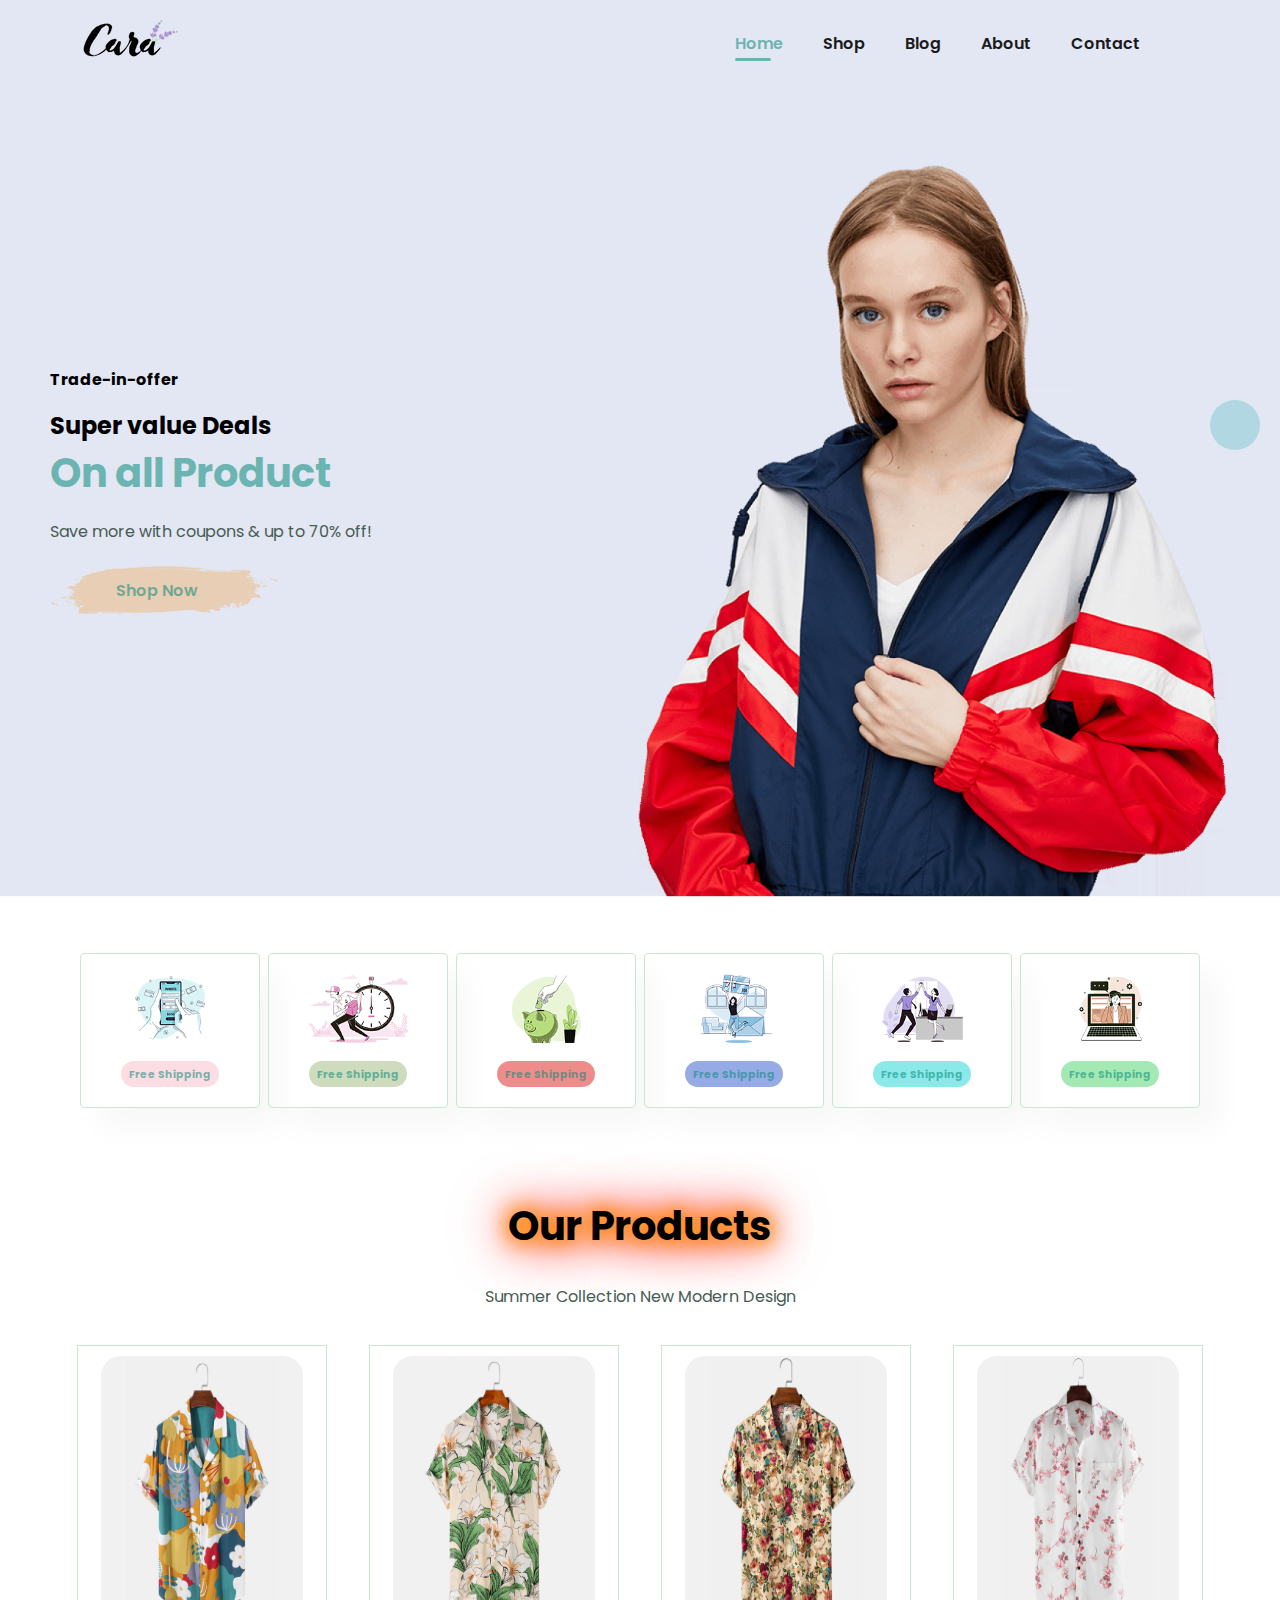
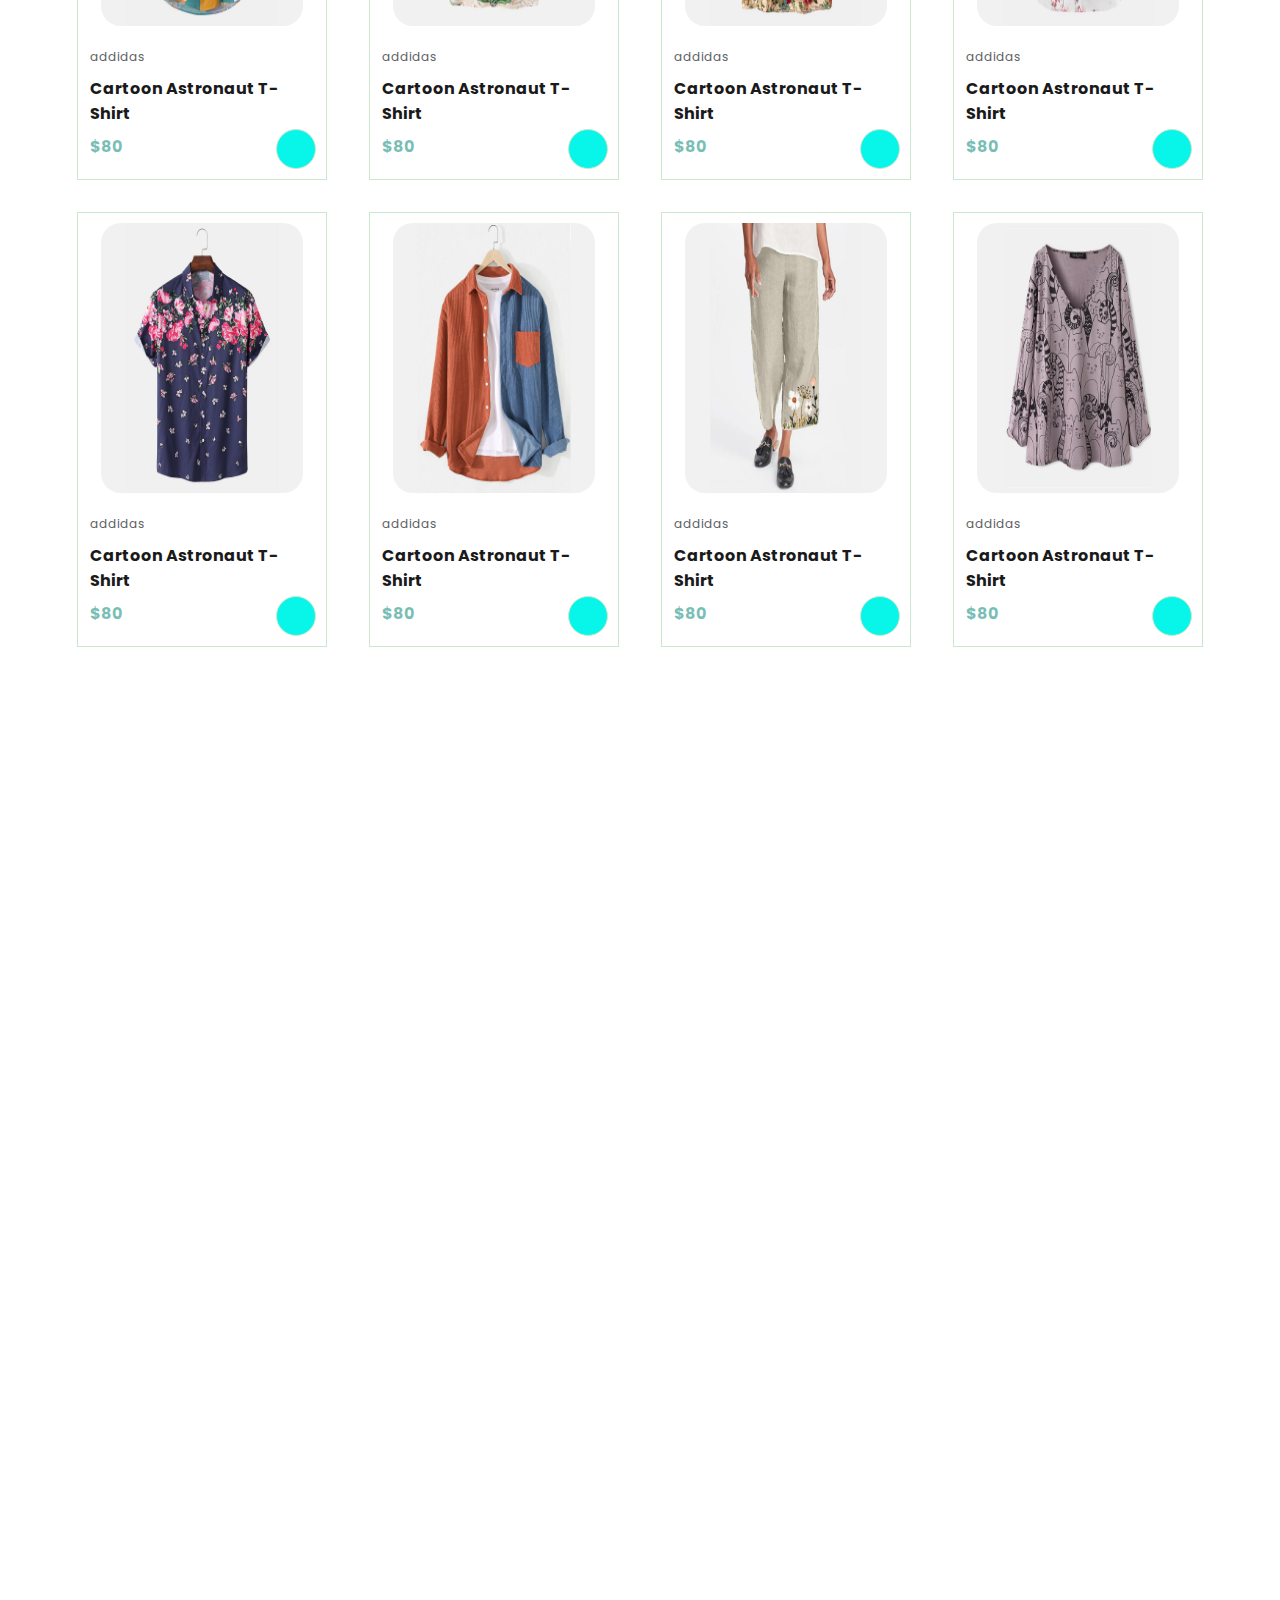
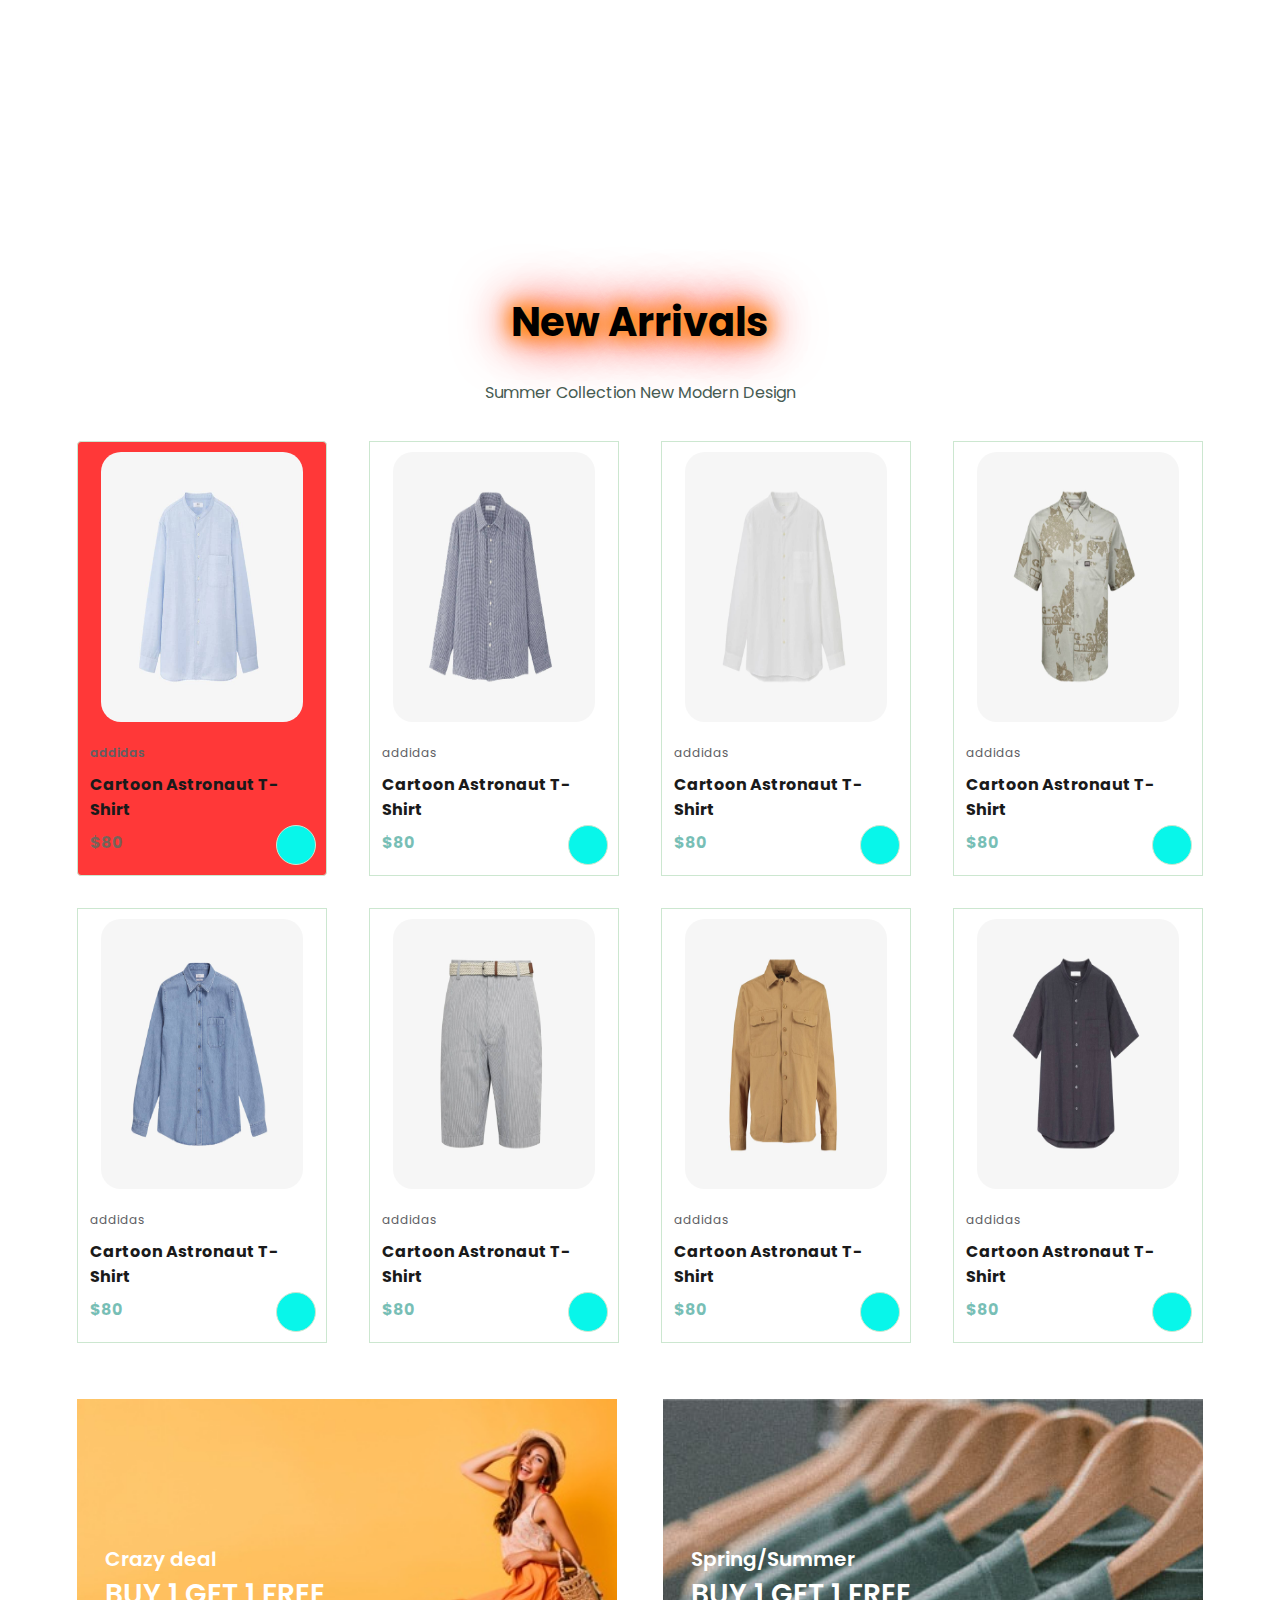
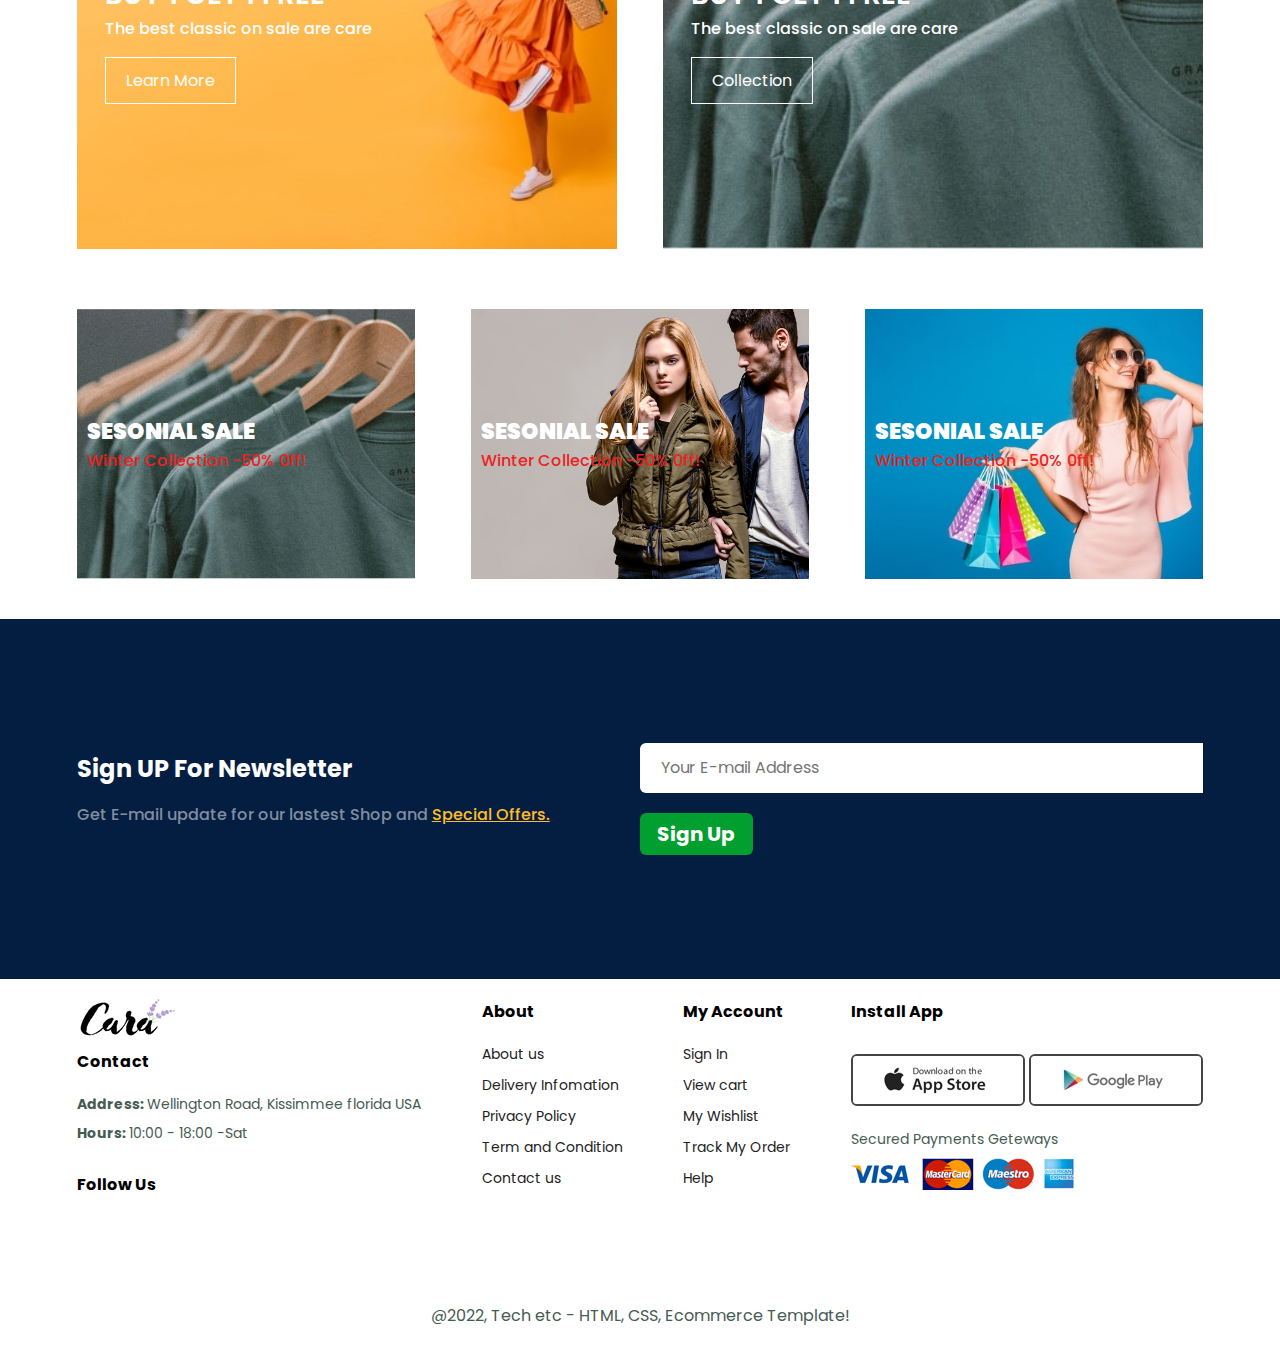
<file: index.html>
<!DOCTYPE html>
<html lang="en">

<head>
    <meta charset="UTF-8">
    <meta name="viewport" content="width=device-width, initial-scale=1.0">
    <title>Ecomerce Portfolio website</title>
    <link rel="stylesheet" href="./css/style.css">
    <!-- google fonts -->
    <link
        href="https://fonts.googleapis.com/css2?family=Poppins:ital,wght@0,100;0,200;0,300;0,400;0,500;0,600;0,700;0,800;0,900;1,100;1,200;1,300;1,400;1,500;1,600;1,700;1,800;1,900&family=Qwitcher+Grypen:wght@400;700&family=Roboto+Condensed:ital,wght@0,100..900;1,100..900&family=Sixtyfour+Convergence&display=swap"
        rel="stylesheet">
    <!-- fonts awesome -->
    <link rel="stylesheet" href="https://cdnjs.cloudflare.com/ajax/libs/font-awesome/6.6.0/css/all.min.css"
        integrity="sha512-Kc323vGBEqzTmouAECnVceyQqyqdsSiqLQISBL29aUW4U/M7pSPA/gEUZQqv1cwx4OnYxTxve5UMg5GT6L4JJg=="
        crossorigin="anonymous" referrerpolicy="no-referrer" />

</head>

<body>

</div>
    <!-- header -->
    <section class="header" id="header">

        <a href="index.html"><img src="./img/logo.png" class="logo" alt=""></a>


        <ul class="navbar">
            <li><a class="active" href="index.html">Home</a></li>
            <li><a href="shop.html">Shop</a></li>
            <li><a href="blog.html">Blog</a></li>
            <li><a href="about.html">About</a></li>
            <li><a href="contact.html">Contact</a></li>
            <li><a href="cart.html" class="lg_bag"><i class="fa-solid fa-bag-shopping"></i></a></li>
            <a href="cart.html" class="close" onclick="clapp()"><i class="fa-solid fa-xmark"></i></a>
            <div class="search_bar">
                <form action="">
                    <input type="search" placeholder="search" required>
                    <button type="submit" class="search_btn" onclick="searchs()">Search</button>
                </form>
            </div>
        </ul>
        <div class="menu" onclick="myMenu()">
            <a href="cart.html"><i class="fa-solid fa-bag-shopping"></i></a>
            <i class="fa-solid fa-bars"></i>
        </div>
    </section>

    <!-- hero section -->
    <section class="hero" id="hero">
        <h4>Trade-in-offer</h4>
        <h2>Super value Deals</h2>
        <h1>On all Product</h1>
        <p>Save more with coupons & up to 70% off!</p>
        <button class="btn">Shop Now</button>
    </section>

    <!-- features -->
    <section class="features" id="features">
        <!-- box 1 -->
        <div class="fe_box">
            <img src="./img/f1.png" alt="">
            <h6>Free Shipping</h6>
        </div>
        <!-- box 2 -->
        <div class="fe_box">
            <img src="./img/f2.png" alt="">
            <h6>Free Shipping</h6>
        </div> <!-- box 3 -->
        <div class="fe_box">
            <img src="./img/f3.png" alt="">
            <h6>Free Shipping</h6>
        </div> <!-- box 4 -->
        <div class="fe_box">
            <img src="./img/f4.png" alt="">
            <h6>Free Shipping</h6>
        </div> <!-- box 5 -->
        <div class="fe_box">
            <img src="./img/f5.png" alt="">
            <h6>Free Shipping</h6>
        </div> <!-- box 6 -->
        <div class="fe_box">
            <img src="./img/f6.png" alt="">
            <h6>Free Shipping</h6>
        </div>
    </section>

    <!-- Products -->
    <section id="product" class="product">
        <h2>Our Products</h2>
        <p>Summer Collection New Modern Design</p>
        <div class="pro_container">
            <!-- box 1 -->
            <div class="pro" onclick="myfun()">
                <img src="./img/f1.jpg" alt="Product image">
                <div class="desc">
                    <span>addidas</span>
                    <h5>Cartoon Astronaut T-Shirt</h5>
                    <div class="star">
                        <i class="fa-regular fa-star"></i>
                        <i class="fa-regular fa-star"></i>
                        <i class="fa-regular fa-star"></i>
                        <i class="fa-regular fa-star"></i>
                        <i class="fa-regular fa-star"></i>
                    </div>
                    <h4>$80</h4>
                </div>
                <a href="#" class="cart"><i class="fa-solid fa-cart-shopping"></i></a>
            </div> <!-- box 2 -->
            <div class="pro" onclick="myfun()">
                <img src="./img/f2.jpg" alt="Product image">
                <div class="desc">
                    <span>addidas</span>
                    <h5>Cartoon Astronaut T-Shirt</h5>
                    <div class="star">
                        <i class="fa-regular fa-star"></i>
                        <i class="fa-regular fa-star"></i>
                        <i class="fa-regular fa-star"></i>
                        <i class="fa-regular fa-star"></i>
                        <i class="fa-regular fa-star"></i>
                    </div>
                    <h4>$80</h4>
                </div>
                <a href="#" class="cart"><i class="fa-solid fa-cart-shopping"></i></a>
            </div> <!-- box 3 -->
            <div class="pro">
                <img src="./img/f3.jpg" alt="Product image">
                <div class="desc">
                    <span>addidas</span>
                    <h5>Cartoon Astronaut T-Shirt</h5>
                    <div class="star">
                        <i class="fa-regular fa-star"></i>
                        <i class="fa-regular fa-star"></i>
                        <i class="fa-regular fa-star"></i>
                        <i class="fa-regular fa-star"></i>
                        <i class="fa-regular fa-star"></i>
                    </div>
                    <h4>$80</h4>
                </div>
                <a href="#" class="cart"><i class="fa-solid fa-cart-shopping"></i></a>
            </div> <!-- box 4 -->
            <div class="pro">
                <img src="./img/f4.jpg" alt="Product image">
                <div class="desc">
                    <span>addidas</span>
                    <h5>Cartoon Astronaut T-Shirt</h5>
                    <div class="star">
                        <i class="fa-regular fa-star"></i>
                        <i class="fa-regular fa-star"></i>
                        <i class="fa-regular fa-star"></i>
                        <i class="fa-regular fa-star"></i>
                        <i class="fa-regular fa-star"></i>
                    </div>
                    <h4>$80</h4>
                </div>
                <a href="#" class="cart"><i class="fa-solid fa-cart-shopping"></i></a>
            </div> <!-- box 5 -->
            <div class="pro">
                <img src="./img/f5.jpg" alt="Product image">
                <div class="desc">
                    <span>addidas</span>
                    <h5>Cartoon Astronaut T-Shirt</h5>
                    <div class="star">
                        <i class="fa-regular fa-star"></i>
                        <i class="fa-regular fa-star"></i>
                        <i class="fa-regular fa-star"></i>
                        <i class="fa-regular fa-star"></i>
                        <i class="fa-regular fa-star"></i>
                    </div>
                    <h4>$80</h4>
                </div>
                <a href="#" class="cart"><i class="fa-solid fa-cart-shopping"></i></a>
            </div> <!-- box 6 -->
            <div class="pro">
                <img src="./img/f6.jpg" alt="Product image">
                <div class="desc">
                    <span>addidas</span>
                    <h5>Cartoon Astronaut T-Shirt</h5>
                    <div class="star">
                        <i class="fa-regular fa-star"></i>
                        <i class="fa-regular fa-star"></i>
                        <i class="fa-regular fa-star"></i>
                        <i class="fa-regular fa-star"></i>
                        <i class="fa-regular fa-star"></i>
                    </div>
                    <h4>$80</h4>
                </div>
                <a href="#" class="cart"><i class="fa-solid fa-cart-shopping"></i></a>
            </div> <!-- box 7 -->
            <div class="pro">
                <img src="./img/f7.jpg" alt="Product image">
                <div class="desc">
                    <span>addidas</span>
                    <h5>Cartoon Astronaut T-Shirt</h5>
                    <div class="star">
                        <i class="fa-regular fa-star"></i>
                        <i class="fa-regular fa-star"></i>
                        <i class="fa-regular fa-star"></i>
                        <i class="fa-regular fa-star"></i>
                        <i class="fa-regular fa-star"></i>
                    </div>
                    <h4>$80</h4>
                </div>
                <a href="#" class="cart"><i class="fa-solid fa-cart-shopping"></i></a>
            </div> <!-- box 8 -->
            <div class="pro">
                <img src="./img/f8.jpg" alt="Product image">
                <div class="desc">
                    <span>addidas</span>
                    <h5>Cartoon Astronaut T-Shirt</h5>
                    <div class="star">
                        <i class="fa-regular fa-star"></i>
                        <i class="fa-regular fa-star"></i>
                        <i class="fa-regular fa-star"></i>
                        <i class="fa-regular fa-star"></i>
                        <i class="fa-regular fa-star"></i>
                    </div>
                    <h4>$80</h4>
                </div>
                <a href="#" class="cart"><i class="fa-solid fa-cart-shopping"></i></a>
            </div>
        </div>
    </section>


    <!-- banner -->
    <section class="banner">
        <h4>Reapair Service</h4>
        <h2>Up to <span>70% off </span>All T-Shirt Accesories</h2>
        <button type="button" class="normal">Explore More</button>
    </section>


    <iframe
        src="https://www.google.com/maps/embed?pb=!1m18!1m12!1m3!1d233667.49930141334!2d90.25487247764768!3d23.781067239454273!2m3!1f0!2f0!3f0!3m2!1i1024!2i768!4f13.1!3m3!1m2!1s0x3755b8b087026b81%3A0x8fa563bbdd5904c2!2z4Kai4Ka-4KaV4Ka-!5e0!3m2!1sbn!2sbd!4v1729222036596!5m2!1sbn!2sbd"
        width="600" height="450" style="border:0;" allowfullscreen="" loading="lazy"
        referrerpolicy="no-referrer-when-downgrade"></iframe>


    <!-- New Arrivals -->
    <section id="product" class="product">
        <h2 contenteditable="true" title="Click to Edit">New Arrivals</h2>
        <p>Summer Collection New Modern Design</p>
        <div class="pro_container">
            <!-- box 1 -->
            <div class="pro normal">
                <img src="/img/n1.jpg" alt="Product image">
                <div class="desc">
                    <span>addidas</span>
                    <h5>Cartoon Astronaut T-Shirt</h5>
                    <div class="star">
                        <i class="fa-regular fa-star"></i>
                        <i class="fa-regular fa-star"></i>
                        <i class="fa-regular fa-star"></i>
                        <i class="fa-regular fa-star"></i>
                        <i class="fa-regular fa-star"></i>
                    </div>
                    <h4>$80</h4>
                </div>
                <a href="" class="cart"><i class="fa-solid fa-cart-shopping"></i></a>
            </div> <!-- box 2 -->
            <div class="pro">
                <img src="./img/n2.jpg" alt="Product image">
                <div class="desc">
                    <span>addidas</span>
                    <h5>Cartoon Astronaut T-Shirt</h5>
                    <div class="star">
                        <i class="fa-regular fa-star"></i>
                        <i class="fa-regular fa-star"></i>
                        <i class="fa-regular fa-star"></i>
                        <i class="fa-regular fa-star"></i>
                        <i class="fa-regular fa-star"></i>
                    </div>
                    <h4>$80</h4>
                </div>
                <a href="#" class="cart"><i class="fa-solid fa-cart-shopping"></i></a>
            </div> <!-- box 3 -->
            <div class="pro">
                <img src="./img/n3.jpg" alt="Product image">
                <div class="desc">
                    <span>addidas</span>
                    <h5>Cartoon Astronaut T-Shirt</h5>
                    <div class="star">
                        <i class="fa-regular fa-star"></i>
                        <i class="fa-regular fa-star"></i>
                        <i class="fa-regular fa-star"></i>
                        <i class="fa-regular fa-star"></i>
                        <i class="fa-regular fa-star"></i>
                    </div>
                    <h4>$80</h4>
                </div>
                <a href="#" class="cart"><i class="fa-solid fa-cart-shopping"></i></a>
            </div> <!-- box 4 -->
            <div class="pro">
                <img src="./img/n4.jpg" alt="Product image">
                <div class="desc">
                    <span>addidas</span>
                    <h5>Cartoon Astronaut T-Shirt</h5>
                    <div class="star">
                        <i class="fa-regular fa-star"></i>
                        <i class="fa-regular fa-star"></i>
                        <i class="fa-regular fa-star"></i>
                        <i class="fa-regular fa-star"></i>
                        <i class="fa-regular fa-star"></i>
                    </div>
                    <h4>$80</h4>
                </div>
                <a href="#" class="cart"><i class="fa-solid fa-cart-shopping"></i></a>
            </div> <!-- box 5 -->
            <div class="pro">
                <img src="./img/n5.jpg" alt="Product image">
                <div class="desc">
                    <span>addidas</span>
                    <h5>Cartoon Astronaut T-Shirt</h5>
                    <div class="star">
                        <i class="fa-regular fa-star"></i>
                        <i class="fa-regular fa-star"></i>
                        <i class="fa-regular fa-star"></i>
                        <i class="fa-regular fa-star"></i>
                        <i class="fa-regular fa-star"></i>
                    </div>
                    <h4>$80</h4>
                </div>
                <a href="#" class="cart"><i class="fa-solid fa-cart-shopping"></i></a>
            </div> <!-- box 6 -->
            <div class="pro">
                <img src="./img/n6.jpg" alt="Product image">
                <div class="desc">
                    <span>addidas</span>
                    <h5>Cartoon Astronaut T-Shirt</h5>
                    <div class="star">
                        <i class="fa-regular fa-star"></i>
                        <i class="fa-regular fa-star"></i>
                        <i class="fa-regular fa-star"></i>
                        <i class="fa-regular fa-star"></i>
                        <i class="fa-regular fa-star"></i>
                    </div>
                    <h4>$80</h4>
                </div>
                <a href="#" class="cart"><i class="fa-solid fa-cart-shopping"></i></a>
            </div> <!-- box 7 -->
            <div class="pro">
                <img src="./img/n7.jpg" alt="Product image">
                <div class="desc">
                    <span>addidas</span>
                    <h5>Cartoon Astronaut T-Shirt</h5>
                    <div class="star">
                        <i class="fa-regular fa-star"></i>
                        <i class="fa-regular fa-star"></i>
                        <i class="fa-regular fa-star"></i>
                        <i class="fa-regular fa-star"></i>
                        <i class="fa-regular fa-star"></i>
                    </div>
                    <h4>$80</h4>
                </div>
                <a href="#" class="cart"><i class="fa-solid fa-cart-shopping"></i></a>
            </div> <!-- box 8 -->
            <div class="pro">
                <img src="./img/n8.jpg" alt="Product image">
                <div class="desc">
                    <span>addidas</span>
                    <h5>Cartoon Astronaut T-Shirt</h5>
                    <div class="star">
                        <i class="fa-regular fa-star"></i>
                        <i class="fa-regular fa-star"></i>
                        <i class="fa-regular fa-star"></i>
                        <i class="fa-regular fa-star"></i>
                        <i class="fa-regular fa-star"></i>
                    </div>
                    <h4>$80</h4>
                </div>
                <a href="#" class="cart"><i class="fa-solid fa-cart-shopping"></i></a>
            </div>
        </div>
    </section>

    <!-- sm banner -->
    <section class="sm_banner" id="sm_banner">
        <div class="banner_box">
            <h4>Crazy deal</h4>
            <h2>Buy 1 get 1 free</h2>
            <span>The best classic on sale are care</span>
            <button class="white">Learn More</button>
        </div>
        <div class="banner_box banner_box2">
            <h4>Spring/Summer</h4>
            <h2>Buy 1 get 1 free</h2>
            <span>The best classic on sale are care</span>
            <button class="white">Collection</button>
        </div>
    </section>

    <!-- banner3 -->
    <section class="banner3">
        <div class="banner_box">
            <h2>Sesonial sale</h2>
            <h3>winter Collection -50% 0ff!</h3>
        </div>
        <div class="banner_box banner_box2">
            <h2>Sesonial sale</h2>
            <h3>winter Collection -50% 0ff!</h3>
        </div>
        <div class="banner_box banner_box3">
            <h2>Sesonial sale</h2>
            <h3>winter Collection -50% 0ff!</h3>
        </div>
    </section>


    <!-- section newsletter -->
    <section class="newsletter">
        <div class="newstext">
            <h2>Sign UP For Newsletter</h2>
            <p>Get E-mail update for our lastest Shop and <span>Special Offers.</span></p>
        </div>
        <form action="">
            <input type="email" placeholder="Your E-mail Address" required>
            <button class="email_btn" type="submit">Sign Up</button>
        </form>
    </section>

    <footer>
        <div class="col">
            <img src="./img/logo.png" alt="" class="logo">
            <h2>Contact</h2>
            <p><Strong>Address: </Strong>Wellington Road, Kissimmee florida USA</p>
            <p><Strong>Hours: </Strong>10:00 - 18:00 -Sat</p>
            <div class="follow">

                <h2>Follow Us</h2>
                <div class="icon">
                    <i class="fa-brands fa-facebook"></i>
                    <i class="fa-brands fa-twitter"></i>
                    <i class="fa-brands fa-square-instagram"></i>
                    <i class="fa-brands fa-pinterest"></i>
                </div>
                <i class="fa-brands fa-youtube"></i>
            </div>
        </div>
        <div class="col">
            <h2>About</h2>
            <a href="#">About us</a>
            <a href="#">Delivery Infomation</a>
            <a href="#">Privacy Policy</a>
            <a href="#">Term and Condition</a>
            <a href="#">Contact us</a>
        </div>
        <div class="col">
            <h2>My Account</h2>
            <a href="#">Sign In</a>
            <a href="#">View cart</a>
            <a href="#">My Wishlist</a>
            <a href="#">Track My Order</a>
            <a href="#">Help</a>
        </div>
        <div class="col">
            <h2>Install App</h2>
            <div class="row">
                <img src="./img/app.jpg" alt="">
                <img src="./img/play.jpg" alt="">
            </div>
            <p>Secured Payments Geteways</p>
            <img src="./img/pay.png" alt="">
        </div>
        <div class="copyright">
            <p>@2022, Tech etc - HTML, CSS, Ecommerce Template!</p>
        </div>
    </footer>

    <div class="popUp_btn" onclick="popUps()">
        <button class="btn"><i class="fa-solid fa-plus"></i></button>
    </div>
    <div class="popUp">
        <ul>
            <li><a href="index.html">Home</a></li>
            <li><a href="contact.html">contact</a></li>
            <li><a href="about.html">About us</a></li>
            <li><a href="">Help</a></li>
        </ul>
    </div>


    <script src="script.js"></script>
</body>

</html>
</file>
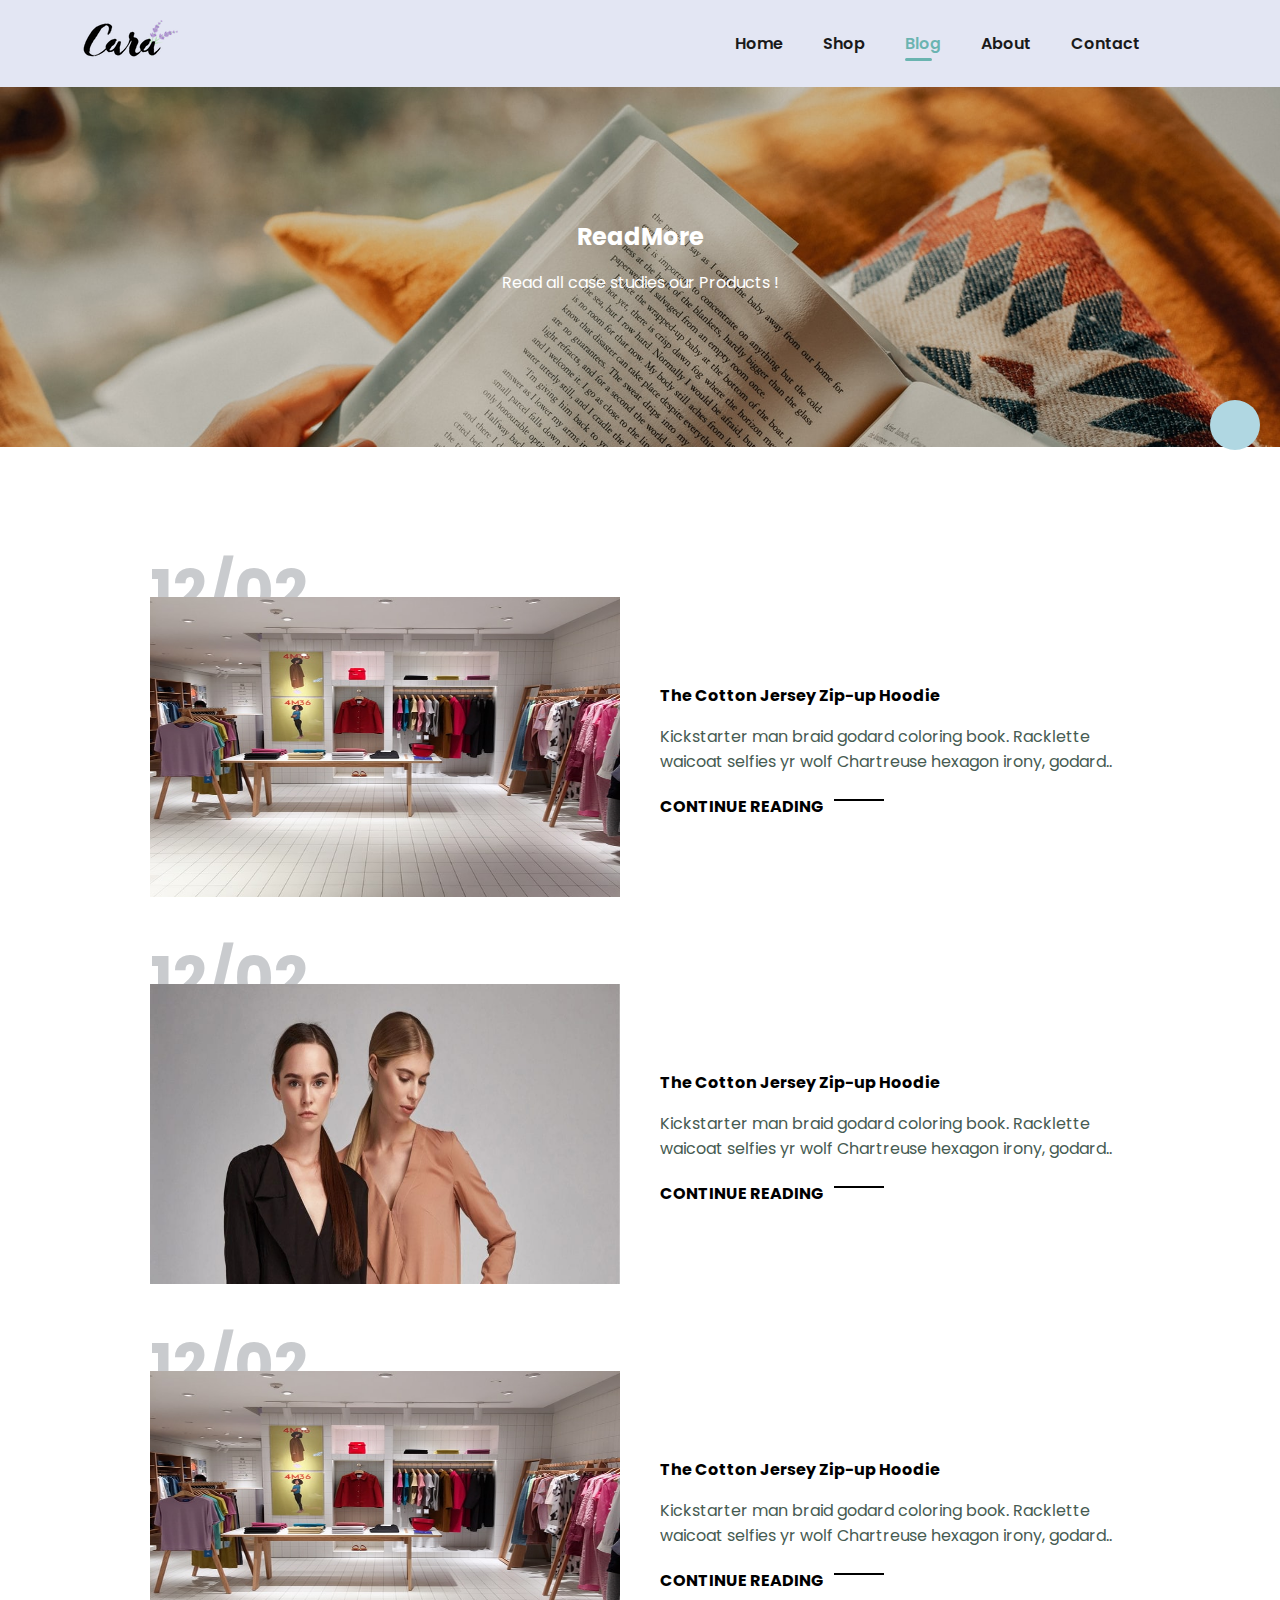
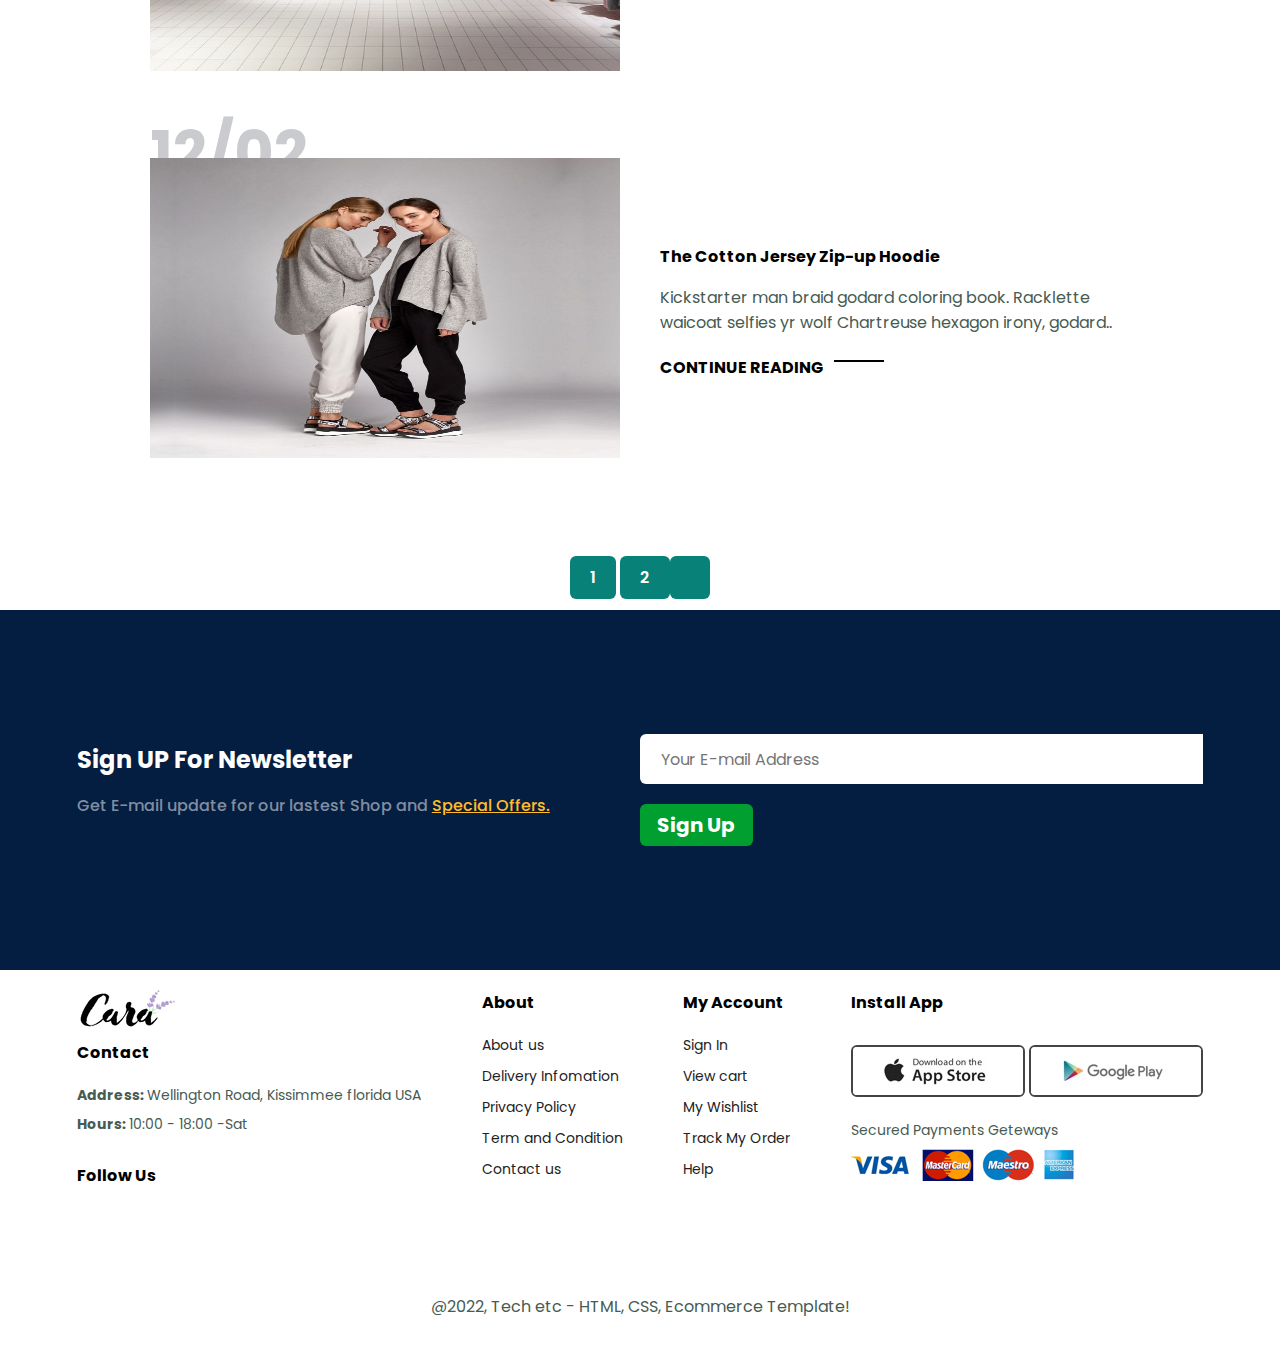
<file: blog.html>
<!DOCTYPE html>
<html lang="en">

<head>
    <meta charset="UTF-8">
    <meta name="viewport" content="width=device-width, initial-scale=1.0">
    <title>Ecomerce Portfolio website</title>
    <link rel="stylesheet" href="./css/style.css">
    <!-- google fonts -->
    <link
        href="https://fonts.googleapis.com/css2?family=Poppins:ital,wght@0,100;0,200;0,300;0,400;0,500;0,600;0,700;0,800;0,900;1,100;1,200;1,300;1,400;1,500;1,600;1,700;1,800;1,900&family=Qwitcher+Grypen:wght@400;700&family=Roboto+Condensed:ital,wght@0,100..900;1,100..900&family=Sixtyfour+Convergence&display=swap"
        rel="stylesheet">
    <!-- fonts awesome -->
    <link rel="stylesheet" href="https://cdnjs.cloudflare.com/ajax/libs/font-awesome/6.6.0/css/all.min.css"
        integrity="sha512-Kc323vGBEqzTmouAECnVceyQqyqdsSiqLQISBL29aUW4U/M7pSPA/gEUZQqv1cwx4OnYxTxve5UMg5GT6L4JJg=="
        crossorigin="anonymous" referrerpolicy="no-referrer" />

</head>

<body>

    <!-- header -->
    <section class="header" id="header">
        <a href="index.html"><img src="./img/logo.png" class="logo" alt=""></a>


        <ul class="navbar">
            <li><a href="index.html">Home</a></li>
            <li><a href="shop.html">Shop</a></li>
            <li><a class="active" href="blog.html">Blog</a></li>
            <li><a href="about.html">About</a></li>
            <li><a href="contact.html">Contact</a></li>
            <li><a href="cart.html0" class="lg_bag"><i class="fa-solid fa-bag-shopping"></i></a></li>
            <a href="#" class="close" onclick="clapp()"><i class="fa-solid fa-xmark"></i></a>
            <div class="search_bar">
                <form action="">
                    <input type="search" placeholder="search">
                    <button type="submit" class="search_btn" onclick="searchs()">Search</button>
                </form>
            </div>
        </ul>
        <div class="menu" onclick="myMenu()">
            <a href="cart.html"><i class="fa-solid fa-bag-shopping"></i></a>
            <i class="fa-solid fa-bars"></i>
        </div>
    </section>

    <!-- hero section -->
    <section class="blog_header page_header id=" page_header">
        <h2>ReadMore</h2>
        <p>Read all case studies our Products !</p>
    </section>

    <section class="blog">
        <div class="blog_box">
            <div class="blog_img">
                <img src="./img/blog/b3.jpg" alt="">
            </div>
            <div class="blog_text">
                <h4>The Cotton Jersey Zip-up Hoodie</h4>
                <p>Kickstarter man braid godard coloring book. Racklette waicoat selfies yr wolf Chartreuse hexagon
                    irony, godard.. </p>
                <a href="#">CONTINUE READING</a>
            </div>
            <h1>12/02</h1>
        </div>
        <div class="blog_box">
            <div class="blog_img">
                <img src="./img/blog/b2.jpg" alt="">
            </div>
            <div class="blog_text">
                <h4>The Cotton Jersey Zip-up Hoodie</h4>
                <p>Kickstarter man braid godard coloring book. Racklette waicoat selfies yr wolf Chartreuse hexagon
                    irony, godard.. </p>
                <a href="#">CONTINUE READING</a>
            </div>
            <h1>12/02</h1>
        </div>
        <div class="blog_box">
            <div class="blog_img">
                <img src="./img/blog/b3.jpg" alt="">
            </div>
            <div class="blog_text">
                <h4>The Cotton Jersey Zip-up Hoodie</h4>
                <p>Kickstarter man braid godard coloring book. Racklette waicoat selfies yr wolf Chartreuse hexagon
                    irony, godard.. </p>
                <a href="#">CONTINUE READING</a>
            </div>
            <h1>12/02</h1>
        </div>
        <div class="blog_box">
            <div class="blog_img">
                <img src="./img/blog/b4.jpg" alt="">
            </div>
            <div class="blog_text">
                <h4>The Cotton Jersey Zip-up Hoodie</h4>
                <p>Kickstarter man braid godard coloring book. Racklette waicoat selfies yr wolf Chartreuse hexagon
                    irony, godard.. </p>
                <a href="#">CONTINUE READING</a>
            </div>
            <h1>12/02</h1>
        </div>
    </section>


    <section class="pagination" id="pagination">
        <a href="#">1</a>
        <a href="#">2</a>
        <a href="#"><i class="fa-solid fa-arrow-right"></i></a>
    </section>


    <!-- section newsletter -->
    <section class="newsletter">
        <div class="newstext">
            <h2>Sign UP For Newsletter</h2>
            <p>Get E-mail update for our lastest Shop and <span>Special Offers.</span></p>
        </div>
        <form action="">
            <input type="email" placeholder="Your E-mail Address" required>
            <button class="email_btn" type="submit">Sign Up</button>
        </form>
    </section>

    <footer>
        <div class="col">
            <img src="./img/logo.png" alt="" class="logo">
            <h2>Contact</h2>
            <p><Strong>Address: </Strong>Wellington Road, Kissimmee florida USA</p>
            <p><Strong>Hours: </Strong>10:00 - 18:00 -Sat</p>
            <div class="follow">

                <h2>Follow Us</h2>
                <div class="icon">
                    <i class="fa-brands fa-facebook"></i>
                    <i class="fa-brands fa-twitter"></i>
                    <i class="fa-brands fa-square-instagram"></i>
                    <i class="fa-brands fa-pinterest"></i>
                </div>
                <i class="fa-brands fa-youtube"></i>
            </div>
        </div>
        <div class="col">
            <h2>About</h2>
            <a href="#">About us</a>
            <a href="#">Delivery Infomation</a>
            <a href="#">Privacy Policy</a>
            <a href="#">Term and Condition</a>
            <a href="#">Contact us</a>
        </div>
        <div class="col">
            <h2>My Account</h2>
            <a href="#">Sign In</a>
            <a href="#">View cart</a>
            <a href="#">My Wishlist</a>
            <a href="#">Track My Order</a>
            <a href="#">Help</a>
        </div>
        <div class="col">
            <h2>Install App</h2>
            <div class="row">
                <img src="./img/app.jpg" alt="">
                <img src="./img/play.jpg" alt="">
            </div>
            <p>Secured Payments Geteways</p>
            <img src="./img/pay.png" alt="">
        </div>
        <div class="copyright">
            <p>@2022, Tech etc - HTML, CSS, Ecommerce Template!</p>
        </div>
    </footer>

    <div class="popUp_btn" onclick="popUps()">
        <button class="btn"><i class="fa-solid fa-plus"></i></button>
    </div>
    <div class="popUp">
        <ul>
            <li><a href="index.html">Home</a></li>
            <li><a href="#">contact</a></li>
            <li><a href="#">About us</a></li>
            <li><a href="">Help</a></li>
        </ul>
    </div>




    <script src="script.js"></script>
</body>

</html>
</file>
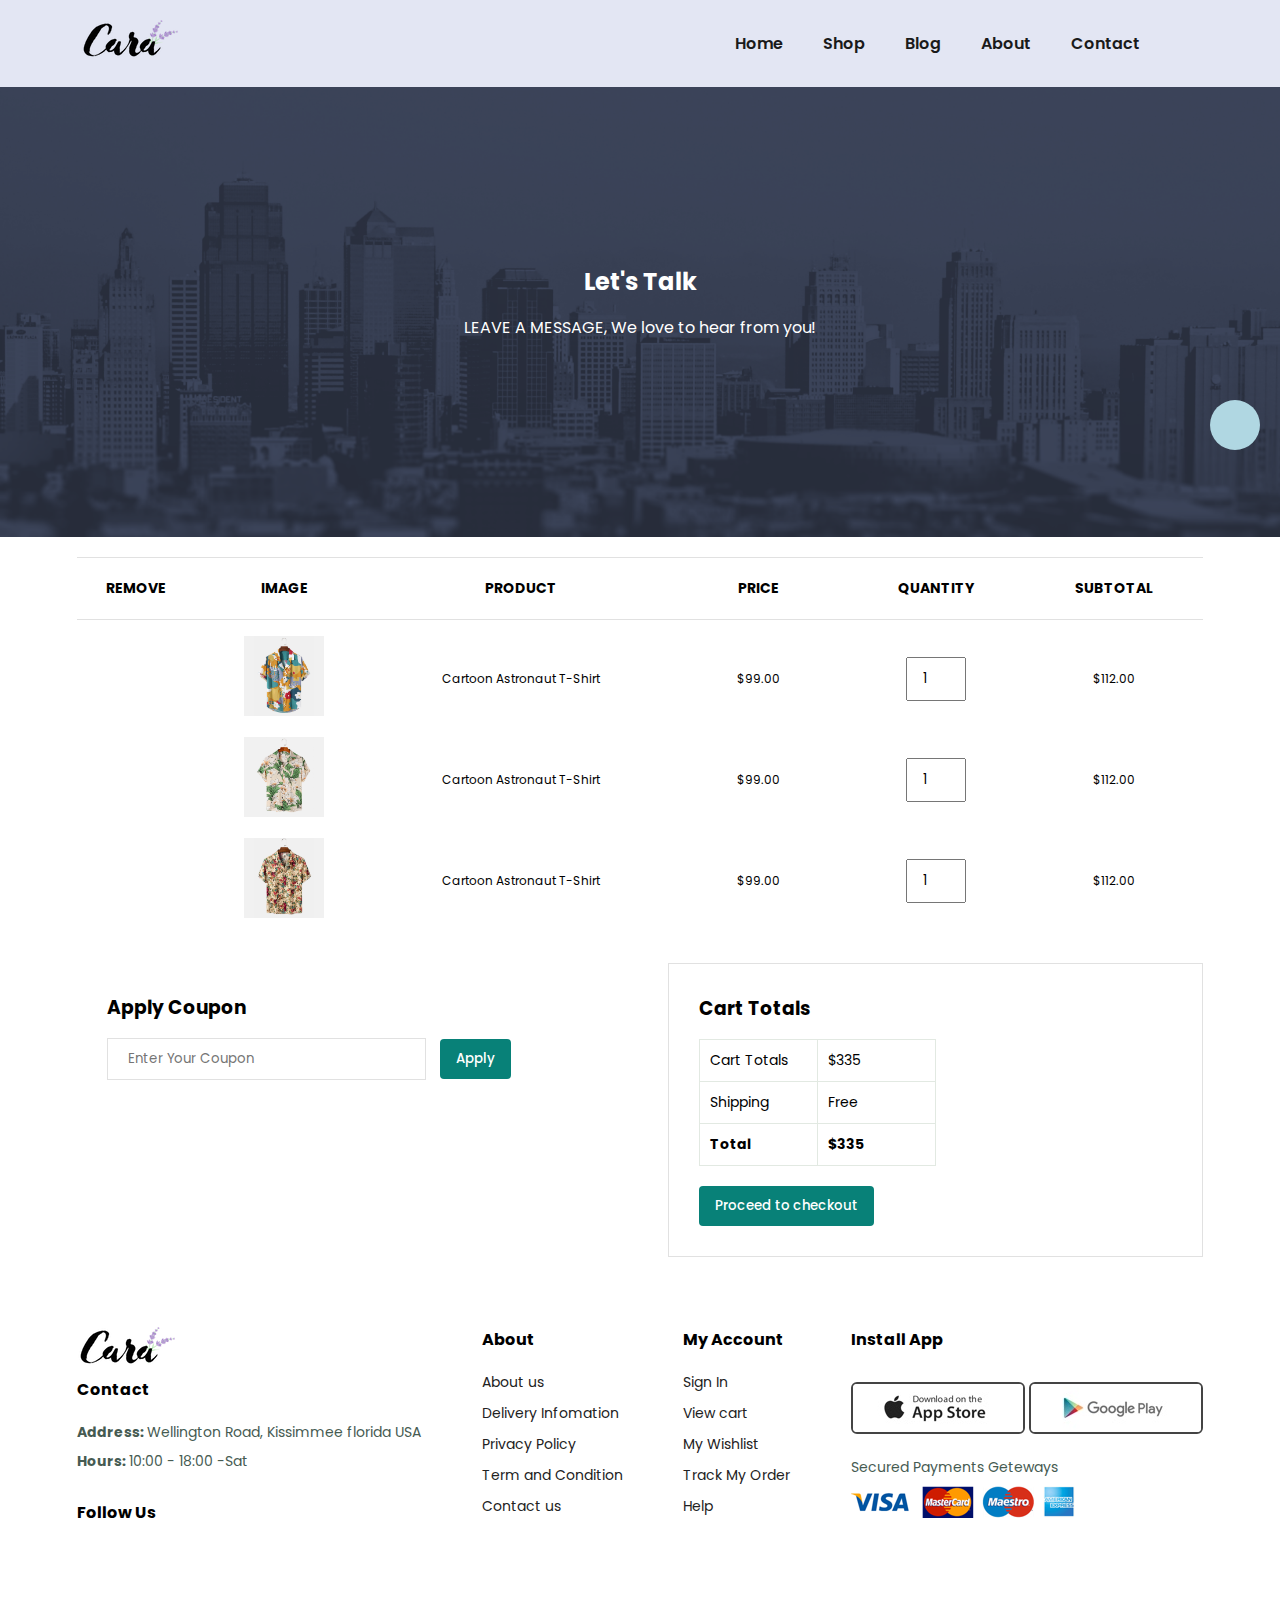
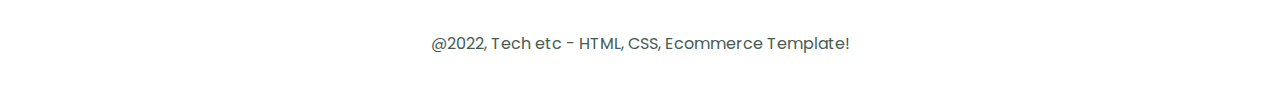
<file: cart.html>
<!DOCTYPE html>
<html lang="en">

<head>
    <meta charset="UTF-8">
    <meta name="viewport" content="width=device-width, initial-scale=1.0">
    <title>Ecomerce Portfolio website</title>
    <link rel="stylesheet" href="./css/style.css">
    <!-- google fonts -->
    <link
        href="https://fonts.googleapis.com/css2?family=Poppins:ital,wght@0,100;0,200;0,300;0,400;0,500;0,600;0,700;0,800;0,900;1,100;1,200;1,300;1,400;1,500;1,600;1,700;1,800;1,900&family=Qwitcher+Grypen:wght@400;700&family=Roboto+Condensed:ital,wght@0,100..900;1,100..900&family=Sixtyfour+Convergence&display=swap"
        rel="stylesheet">
    <!-- fonts awesome -->
    <link rel="stylesheet" href="https://cdnjs.cloudflare.com/ajax/libs/font-awesome/6.6.0/css/all.min.css"
        integrity="sha512-Kc323vGBEqzTmouAECnVceyQqyqdsSiqLQISBL29aUW4U/M7pSPA/gEUZQqv1cwx4OnYxTxve5UMg5GT6L4JJg=="
        crossorigin="anonymous" referrerpolicy="no-referrer" />

</head>

<body>

    <!-- header -->
    <section class="header" id="header">
        <a href="index.html"><img src="./img/logo.png" class="logo" alt=""></a>


        <ul class="navbar">
            <li><a href="index.html">Home</a></li>
            <li><a href="shop.html">Shop</a></li>
            <li><a href="blog.html">Blog</a></li>
            <li><a href="about.html">About</a></li>
            <li><a href="contact.html">Contact</a></li>
            <li><a href="cart.html" class="active lg_bag"><i class="fa-solid fa-bag-shopping"></i></a></li>
            <a href="cart.html" class="close" onclick="clapp()"><i class="fa-solid fa-xmark"></i></a>
            <div class="search_bar">
                <form action="">
                    <input type="search" placeholder="search">
                    <button type="submit" class="search_btn" onclick="searchs()">Search</button>
                </form>
            </div>
        </ul>
        <div class="menu" onclick="myMenu()">
            <a href="cart.html"><i class="fa-solid fa-bag-shopping"></i></a>
            <i class="fa-solid fa-bars"></i>
        </div>
    </section>

    <!-- hero section -->
    <section class="about_header page_header" id="page_header">
        <h2>Let's Talk</h2>
        <p>LEAVE A MESSAGE, We love to hear from you!</p>
    </section>

    <!-- cart -->
    <section class="cart">
        <table width="100%">
            <thead>
                <tr>
                    <td>Remove</td>
                    <td>Image</td>
                    <td>Product</td>
                    <td>Price</td>
                    <td>Quantity</td>
                    <td>Subtotal</td>
                </tr>
            </thead>
            <tbody>
                <tr>
                    <td><a href=""><i class="fa-solid fa-circle-xmark"></i></a></td>
                    <td><img src="img/f1.jpg" alt=""></td>
                    <td>Cartoon Astronaut T-Shirt</td>
                    <td>$99.00</td>
                    <td><input type="number" value="1"></td>
                    <td>$112.00</td>
                </tr>
                <tr>
                    <td><a href=""><i class="fa-solid fa-circle-xmark"></i></a></td>
                    <td><img src="img/f2.jpg" alt=""></td>
                    <td>Cartoon Astronaut T-Shirt</td>
                    <td>$99.00</td>
                    <td><input type="number" value="1"></td>
                    <td>$112.00</td>
                </tr>
                <tr>
                    <td><a href=""><i class="fa-solid fa-circle-xmark"></i></a></td>
                    <td><img src="img/f3.jpg" alt=""></td>
                    <td>Cartoon Astronaut T-Shirt</td>
                    <td>$99.00</td>
                    <td><input type="number" value="1"></td>
                    <td>$112.00</td>
                </tr>
            </tbody>
        </table>
    </section>

    <section class="cart_add">
        <div class="cart_coupon">
            <h3>Apply Coupon</h3>
            <div>
                <input type="text" placeholder="Enter Your Coupon">
                <button class="normal_cart">Apply</button>
            </div>
        </div>
        <div class="subtotal">
            <h3>Cart Totals</h3>
            <table>
                <tr>
                    <td>Cart Totals</td>
                    <td>$335</td>
                </tr>
                <tr>
                    <td>Shipping</td>
                    <td>Free</td>
                </tr>
                <tr>
                    <td><strong>Total</strong></td>
                    <td><strong>$335</strong></td>
                </tr>
            </table>
            <button class="normal_cart">Proceed to checkout</button>
        </div>
    </section>

    <!-- footer -->
    <footer>
        <div class="col">
            <img src="./img/logo.png" alt="" class="logo">
            <h2>Contact</h2>
            <p><Strong>Address: </Strong>Wellington Road, Kissimmee florida USA</p>
            <p><Strong>Hours: </Strong>10:00 - 18:00 -Sat</p>
            <div class="follow">

                <h2>Follow Us</h2>
                <div class="icon">
                    <i class="fa-brands fa-facebook"></i>
                    <i class="fa-brands fa-twitter"></i>
                    <i class="fa-brands fa-square-instagram"></i>
                    <i class="fa-brands fa-pinterest"></i>
                </div>
                <i class="fa-brands fa-youtube"></i>
            </div>
        </div>
        <div class="col">
            <h2>About</h2>
            <a href="#">About us</a>
            <a href="#">Delivery Infomation</a>
            <a href="#">Privacy Policy</a>
            <a href="#">Term and Condition</a>
            <a href="#">Contact us</a>
        </div>
        <div class="col">
            <h2>My Account</h2>
            <a href="#">Sign In</a>
            <a href="#">View cart</a>
            <a href="#">My Wishlist</a>
            <a href="#">Track My Order</a>
            <a href="#">Help</a>
        </div>
        <div class="col">
            <h2>Install App</h2>
            <div class="row">
                <img src="./img/app.jpg" alt="">
                <img src="./img/play.jpg" alt="">
            </div>
            <p>Secured Payments Geteways</p>
            <img src="./img/pay.png" alt="">
        </div>
        <div class="copyright">
            <p>@2022, Tech etc - HTML, CSS, Ecommerce Template!</p>
        </div>
    </footer>

    <div class="popUp_btn" onclick="popUps()">
        <button class="btn"><i class="fa-solid fa-plus"></i></button>
    </div>
    <div class="popUp">
        <ul>
            <li><a href="index.html">Home</a></li>
            <li><a href="contact.html">contact</a></li>
            <li><a href="about.html">About us</a></li>
            <li><a href="">Help</a></li>
        </ul>
    </div>
    <script src="script.js"></script>
</body>

</html>
</file>
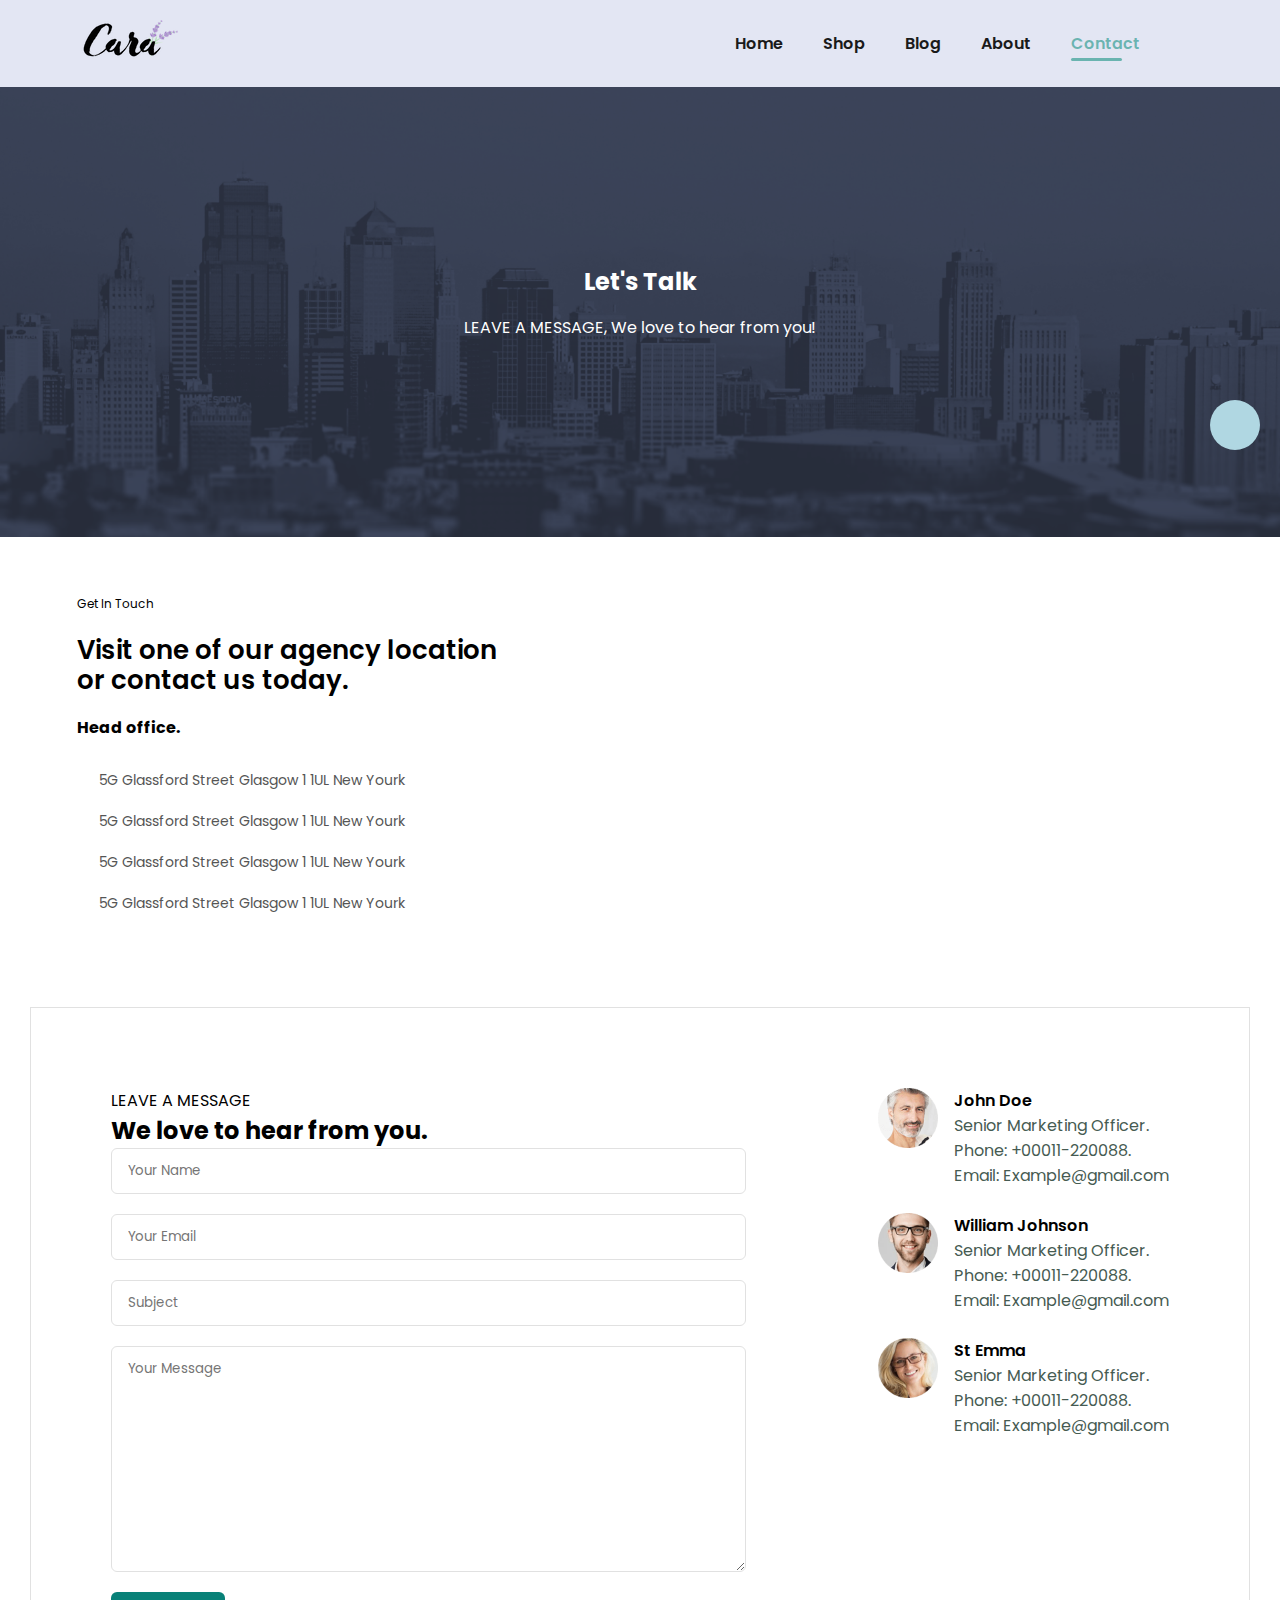
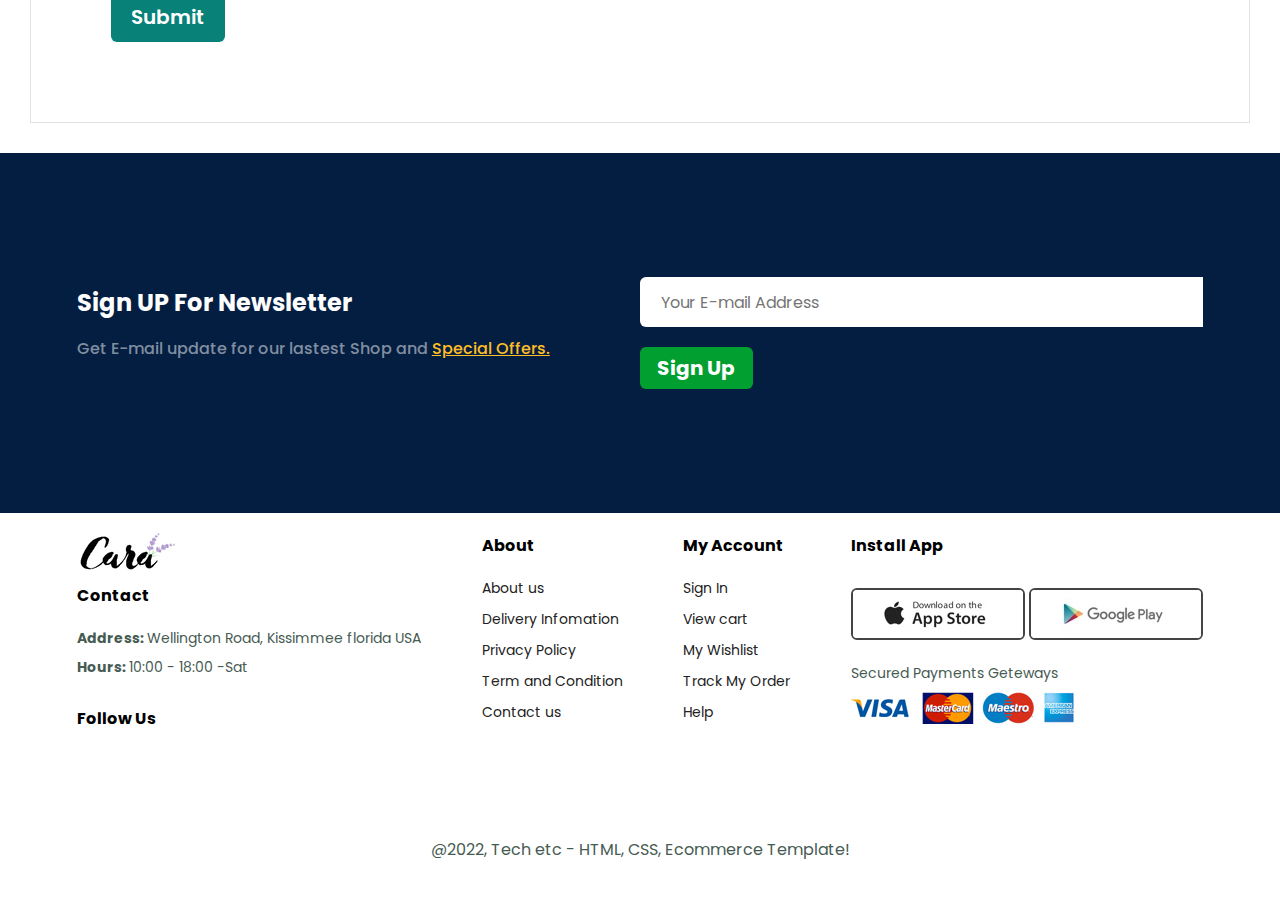
<file: contact.html>
<!DOCTYPE html>
<html lang="en">

<head>
    <meta charset="UTF-8">
    <meta name="viewport" content="width=device-width, initial-scale=1.0">
    <title>Ecomerce Portfolio website</title>
    <link rel="stylesheet" href="./css/style.css">
    <!-- google fonts -->
    <link
        href="https://fonts.googleapis.com/css2?family=Poppins:ital,wght@0,100;0,200;0,300;0,400;0,500;0,600;0,700;0,800;0,900;1,100;1,200;1,300;1,400;1,500;1,600;1,700;1,800;1,900&family=Qwitcher+Grypen:wght@400;700&family=Roboto+Condensed:ital,wght@0,100..900;1,100..900&family=Sixtyfour+Convergence&display=swap"
        rel="stylesheet">
    <!-- fonts awesome -->
    <link rel="stylesheet" href="https://cdnjs.cloudflare.com/ajax/libs/font-awesome/6.6.0/css/all.min.css"
        integrity="sha512-Kc323vGBEqzTmouAECnVceyQqyqdsSiqLQISBL29aUW4U/M7pSPA/gEUZQqv1cwx4OnYxTxve5UMg5GT6L4JJg=="
        crossorigin="anonymous" referrerpolicy="no-referrer" />

</head>

<body>

    <!-- header -->
    <section class="header" id="header">
        <a href="index.html"><img src="./img/logo.png" class="logo" alt=""></a>


        <ul class="navbar">
            <li><a href="index.html">Home</a></li>
            <li><a href="shop.html">Shop</a></li>
            <li><a href="blog.html">Blog</a></li>
            <li><a href="about.html">About</a></li>
            <li><a href="contact.html" class="active">Contact</a></li>
            <li><a href="cart.html" class="lg_bag"><i class="fa-solid fa-bag-shopping"></i></a></li>
            <a href="#" class="close" onclick="clapp()"><i class="fa-solid fa-xmark"></i></a>
            <div class="search_bar">
                <form action="">
                    <input type="search" placeholder="search">
                    <button type="submit" class="search_btn" onclick="searchs()">Search</button>
                </form>
            </div>
        </ul>
        <div class="menu" onclick="myMenu()">
            <a href="cart.html"><i class="fa-solid fa-bag-shopping"></i></a>
            <i class="fa-solid fa-bars"></i>
        </div>
    </section>

    <!-- hero section -->
    <section class="about_header page_header" id="page_header">
        <h2>Let's Talk</h2>
        <p>LEAVE A MESSAGE, We love to hear from you!</p>
    </section>
    <section class="contact_details">
        <div class="details">
            <span>Get In Touch</span>
            <h2>Visit one of our agency location or contact us today.</h2>
            <h3>Head office.</h3>
            <div>
                <li>
                    <i class="fa-solid fa-map"></i>
                    <p>5G Glassford Street Glasgow 1 1UL New Yourk</p>
                </li>
            </div>
            <div>
                <li>
                    <i class="fa-solid fa-envelope"></i>
                    <p>5G Glassford Street Glasgow 1 1UL New Yourk</p>
                </li>
            </div>
            <div>
                <li>
                    <i class="fa-solid fa-phone"></i>
                    <p>5G Glassford Street Glasgow 1 1UL New Yourk</p>
                </li>
            </div>
            <div>
                <li>
                    <i class="fa-solid fa-clock"></i>
                    <p>5G Glassford Street Glasgow 1 1UL New Yourk</p>
                </li>
            </div>
        </div>
        <div class="map">
            <iframe
                src="https://www.google.com/maps/embed?pb=!1m18!1m12!1m3!1d8850423.30157573!2d89.47650894789447!3d24.383728432978927!2m3!1f0!2f0!3f0!3m2!1i1024!2i768!4f13.1!3m3!1m2!1s0x3755b8b087026b81%3A0x8fa563bbdd5904c2!2z4Kai4Ka-4KaV4Ka-!5e0!3m2!1sbn!2sbd!4v1731210916035!5m2!1sbn!2sbd"
                width="600" height="450" style="border:0;" allowfullscreen="" loading="lazy"
                referrerpolicy="no-referrer-when-downgrade"></iframe>
        </div>
    </section>

    <section class="form_details">
        <form id="contactForm" action="">
            <span>LEAVE A MESSAGE</span>
            <h2>We love to hear from you.</h2>
            <input type="text" id="name" placeholder="Your Name" required minlength="2" maxlength="100">
            <input type="email" id="email" placeholder="Your Email" required>
            <input type="text" id="subject" placeholder="Subject">
            <textarea name="" cols="30" rows="10" id="message" placeholder="Your Message" required
                minlength="10"></textarea>
            <button type="submit">Submit</button>
        </form>
        <div class="people">
            <div>
                <img src="img/people/1.png" alt="">
                <p><span>John Doe</span> Senior Marketing Officer. <br>Phone: +00011-220088. <br>Email:
                    Example@gmail.com</p>
            </div>
            <div>
                <img src="img/people/2.png" alt="">
                <p><span>William Johnson</span> Senior Marketing Officer. <br>Phone: +00011-220088. <br>Email:
                    Example@gmail.com</p>
            </div>
            <div>
                <img src="img/people/3.png" alt="">
                <p><span>St Emma</span> Senior Marketing Officer. <br>Phone: +00011-220088. <br>Email:
                    Example@gmail.com</p>
            </div>
        </div>
    </section>

    <!-- section newsletter -->
    <section class="newsletter">
        <div class="newstext">
            <h2>Sign UP For Newsletter</h2>
            <p>Get E-mail update for our lastest Shop and <span>Special Offers.</span></p>
        </div>
        <form action="">
            <input type="email" placeholder="Your E-mail Address" required>
            <button class="email_btn" type="submit">Sign Up</button>
        </form>
    </section>
    <footer>
        <div class="col">
            <img src="./img/logo.png" alt="" class="logo">
            <h2>Contact</h2>
            <p><Strong>Address: </Strong>Wellington Road, Kissimmee florida USA</p>
            <p><Strong>Hours: </Strong>10:00 - 18:00 -Sat</p>
            <div class="follow">

                <h2>Follow Us</h2>
                <div class="icon">
                    <i class="fa-brands fa-facebook"></i>
                    <i class="fa-brands fa-twitter"></i>
                    <i class="fa-brands fa-square-instagram"></i>
                    <i class="fa-brands fa-pinterest"></i>
                </div>
                <i class="fa-brands fa-youtube"></i>
            </div>
        </div>
        <div class="col">
            <h2>About</h2>
            <a href="#">About us</a>
            <a href="#">Delivery Infomation</a>
            <a href="#">Privacy Policy</a>
            <a href="#">Term and Condition</a>
            <a href="#">Contact us</a>
        </div>
        <div class="col">
            <h2>My Account</h2>
            <a href="#">Sign In</a>
            <a href="#">View cart</a>
            <a href="#">My Wishlist</a>
            <a href="#">Track My Order</a>
            <a href="#">Help</a>
        </div>
        <div class="col">
            <h2>Install App</h2>
            <div class="row">
                <img src="./img/app.jpg" alt="">
                <img src="./img/play.jpg" alt="">
            </div>
            <p>Secured Payments Geteways</p>
            <img src="./img/pay.png" alt="">
        </div>
        <div class="copyright">
            <p>@2022, Tech etc - HTML, CSS, Ecommerce Template!</p>
        </div>
    </footer>

    <div class="popUp_btn" onclick="popUps()">
        <button class="btn"><i class="fa-solid fa-plus"></i></button>
    </div>
    <div class="popUp">
        <ul>
            <li><a href="index.html">Home</a></li>
            <li><a href="contact.html">contact</a></li>
            <li><a href="about.html">About us</a></li>
            <li><a href="">Help</a></li>
        </ul>
    </div>



    <script>
        document.getElementById('contactForm').addEventListener('submit', function (event) {
            let valid = true;

            // Validate Name
            const name = document.getElementById('name');
            if (name.value.trim() === "" || name.value.length < 2 || name.value.length > 100) {
                alert('Please enter a valid name (2-100 characters).');
                valid = false;
            }

            // Validate Email
            const email = document.getElementById('email');
            const emailPattern = /^[a-zA-Z0-9._%+-]+@[a-zA-Z0-9.-]+\.[a-zA-Z]{2,}$/;
            if (!emailPattern.test(email.value)) {
                alert('Please enter a valid email address.');
                valid = false;
            }

            // Validate Message
            const message = document.getElementById('message');
            if (message.value.trim() === "" || message.value.length < 10) {
                alert('Please enter a message with at least 10 characters.');
                valid = false;
            }

            if (!valid) {
                event.preventDefault(); // Prevent form submission if validation fails
            }
        });
    </script>

    <script src="script.js"></script>
</body>

</html>
</file>
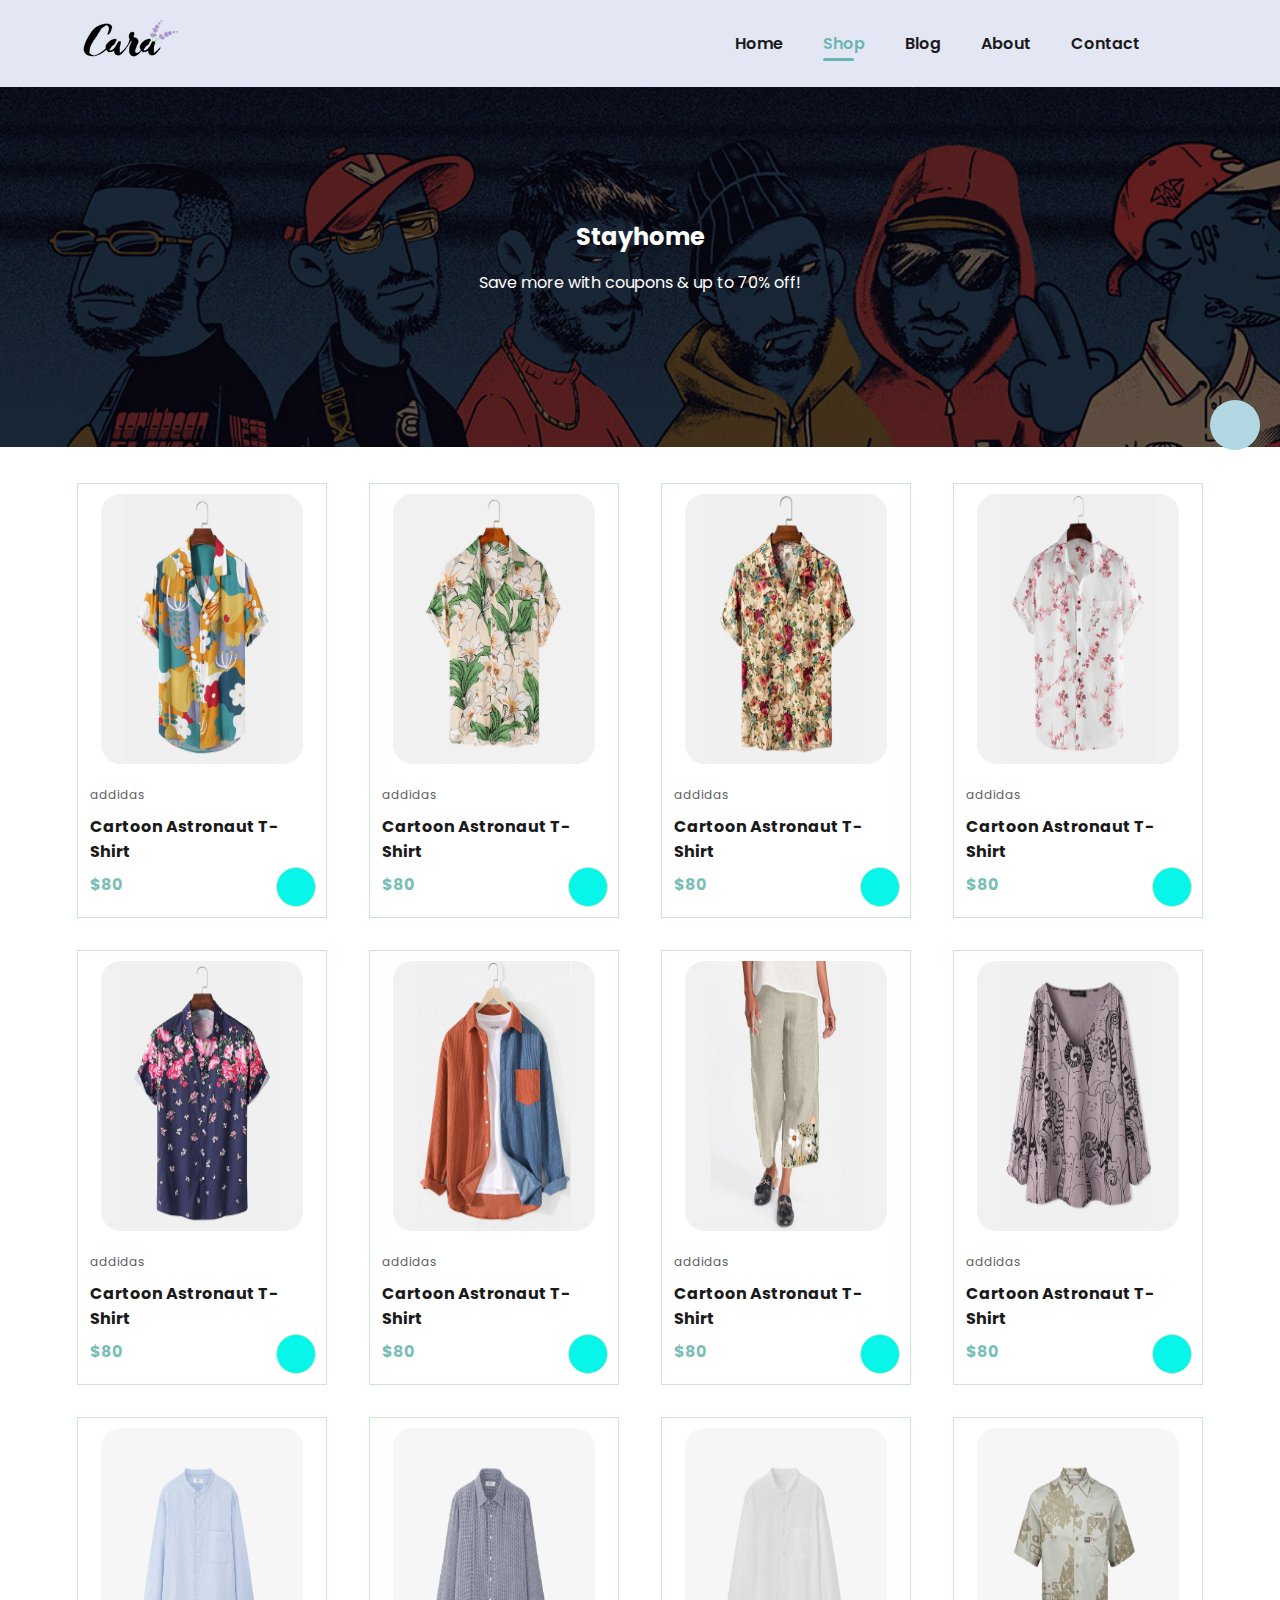
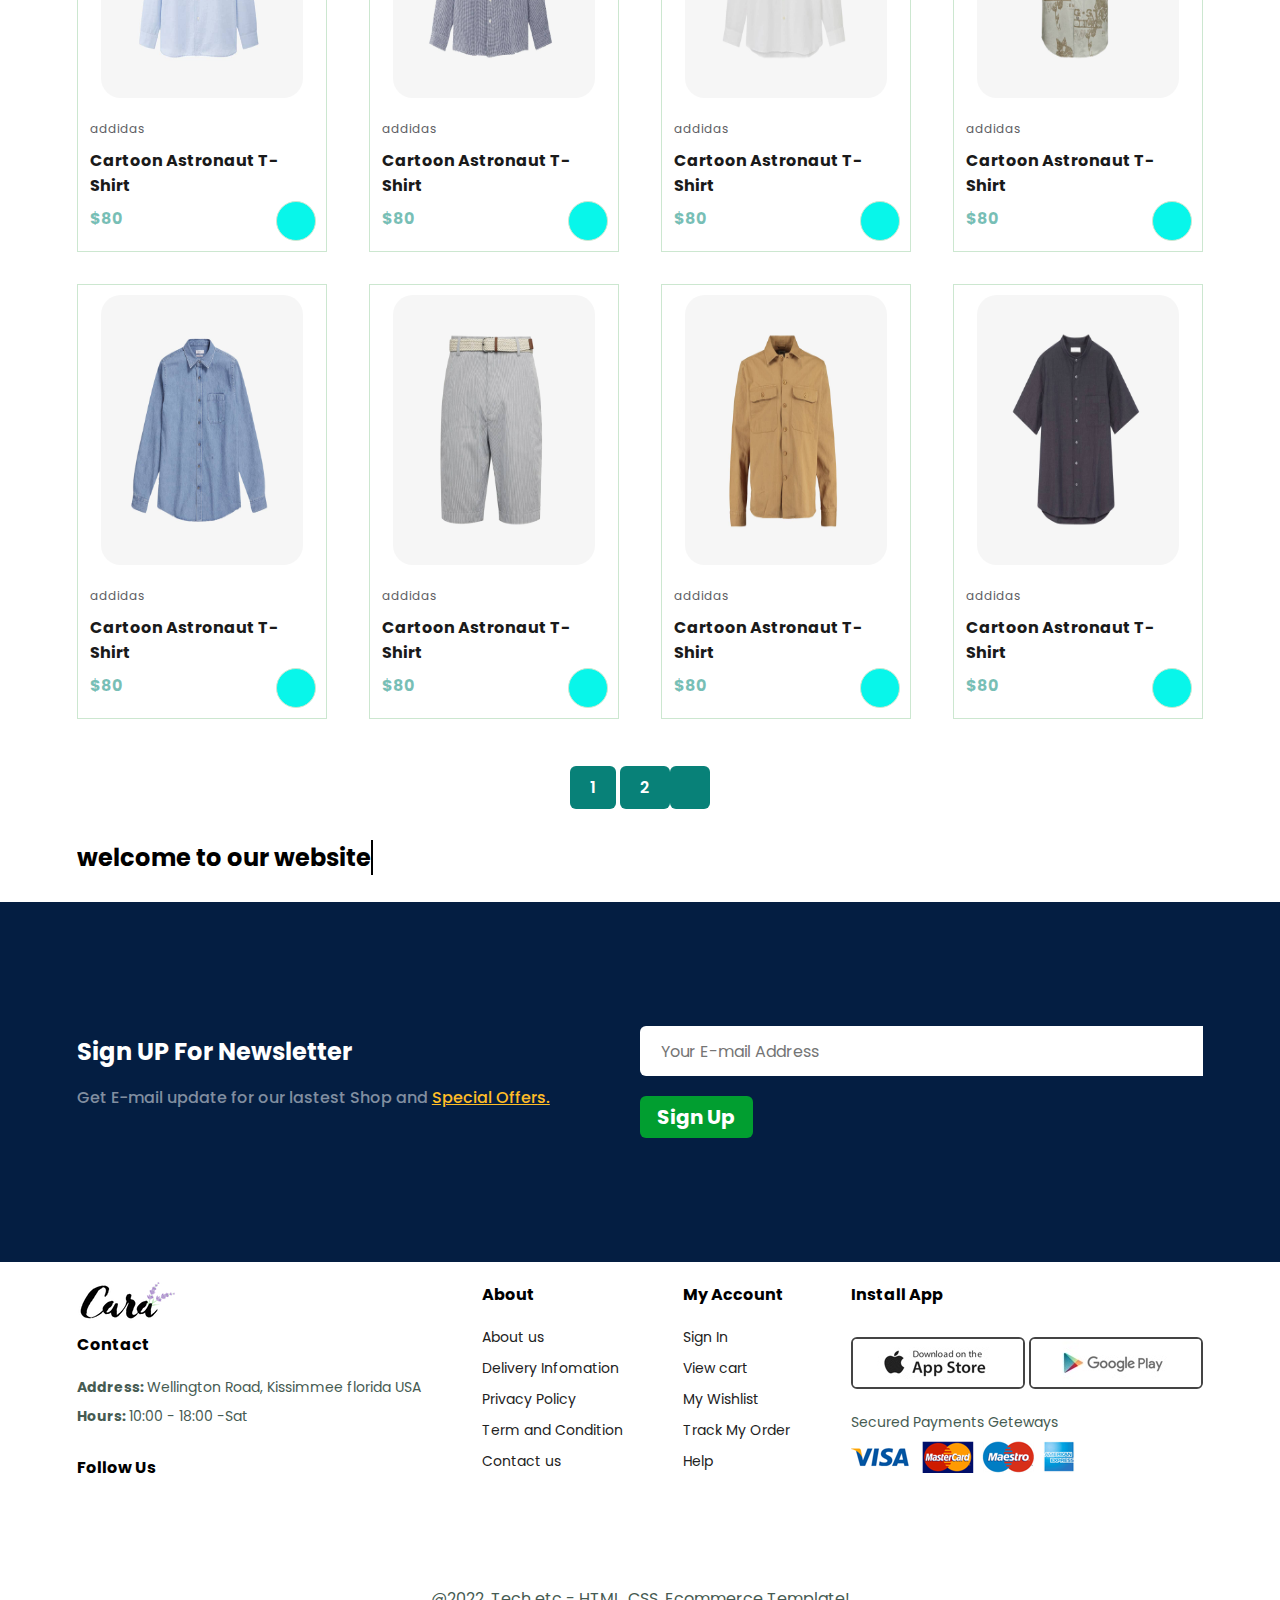
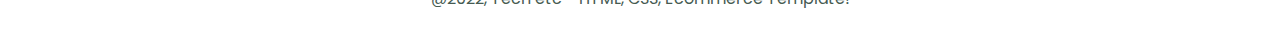
<file: shop.html>
<!DOCTYPE html>
<html lang="en">

<head>
    <meta charset="UTF-8">
    <meta name="viewport" content="width=device-width, initial-scale=1.0">
    <title>Ecomerce Portfolio website</title>
    <link rel="stylesheet" href="./css/style.css">
    <!-- google fonts -->
    <link
        href="https://fonts.googleapis.com/css2?family=Poppins:ital,wght@0,100;0,200;0,300;0,400;0,500;0,600;0,700;0,800;0,900;1,100;1,200;1,300;1,400;1,500;1,600;1,700;1,800;1,900&family=Qwitcher+Grypen:wght@400;700&family=Roboto+Condensed:ital,wght@0,100..900;1,100..900&family=Sixtyfour+Convergence&display=swap"
        rel="stylesheet">
    <!-- fonts awesome -->
    <link rel="stylesheet" href="https://cdnjs.cloudflare.com/ajax/libs/font-awesome/6.6.0/css/all.min.css"
        integrity="sha512-Kc323vGBEqzTmouAECnVceyQqyqdsSiqLQISBL29aUW4U/M7pSPA/gEUZQqv1cwx4OnYxTxve5UMg5GT6L4JJg=="
        crossorigin="anonymous" referrerpolicy="no-referrer" />

</head>

<body>

    <!-- header -->
    <section class="header" id="header">
        <a href="index.html"><img src="./img/logo.png" class="logo" alt=""></a>


        <ul class="navbar">
            <li><a href="index.html">Home</a></li>
            <li><a class="active" href="shop.html">Shop</a></li>
            <li><a href="blog.html">Blog</a></li>
            <li><a href="about.html">About</a></li>
            <li><a href="contact.html">Contact</a></li>
            <li><a href="cart.html" class="lg_bag"><i class="fa-solid fa-bag-shopping"></i></a></li>
            <a href="#" class="close" onclick="clapp()"><i class="fa-solid fa-xmark"></i></a>
            <div class="search_bar">
                <form action="">
                    <input type="search" placeholder="search">
                    <button type="submit" class="search_btn" onclick="searchs()">Search</button>
                </form>
            </div>
        </ul>
        <div class="menu" onclick="myMenu()">
            <a href="cart.html"><i class="fa-solid fa-bag-shopping"></i></a>
            <i class="fa-solid fa-bars"></i>
        </div>
    </section>

    <!-- hero section -->
    <section class="page_header" id="page_header">
        <h2>Stayhome</h2>
        <p>Save more with coupons & up to 70% off!</p>
    </section>


    <!-- Products -->
    <section id="product" class="product">
        <div class="pro_container">
            <!-- box 1 -->
            <div class="pro" onclick="window.location.href='sProduct.html'">
                <img src="./img/f1.jpg" alt="Product image">
                <div class="desc">
                    <span>addidas</span>
                    <h5>Cartoon Astronaut T-Shirt</h5>
                    <div class="star">
                        <i class="fa-regular fa-star"></i>
                        <i class="fa-regular fa-star"></i>
                        <i class="fa-regular fa-star"></i>
                        <i class="fa-regular fa-star"></i>
                        <i class="fa-regular fa-star"></i>
                    </div>
                    <h4>$80</h4>
                </div>
                <a href="#" class="cart"><i class="fa-solid fa-cart-shopping"></i></a>
            </div> <!-- box 2 -->
            <div class="pro" onclick="window.location.href='sProduct.html'">
                <img src="./img/f2.jpg" alt="Product image">
                <div class="desc">
                    <span>addidas</span>
                    <h5>Cartoon Astronaut T-Shirt</h5>
                    <div class="star">
                        <i class="fa-regular fa-star"></i>
                        <i class="fa-regular fa-star"></i>
                        <i class="fa-regular fa-star"></i>
                        <i class="fa-regular fa-star"></i>
                        <i class="fa-regular fa-star"></i>
                    </div>
                    <h4>$80</h4>
                </div>
                <a href="#" class="cart"><i class="fa-solid fa-cart-shopping"></i></a>
            </div> <!-- box 3 -->
            <div class="pro" onclick="window.location.href='sProduct.html'">
                <img src="./img/f3.jpg" alt="Product image">
                <div class="desc">
                    <span>addidas</span>
                    <h5>Cartoon Astronaut T-Shirt</h5>
                    <div class="star">
                        <i class="fa-regular fa-star"></i>
                        <i class="fa-regular fa-star"></i>
                        <i class="fa-regular fa-star"></i>
                        <i class="fa-regular fa-star"></i>
                        <i class="fa-regular fa-star"></i>
                    </div>
                    <h4>$80</h4>
                </div>
                <a href="#" class="cart"><i class="fa-solid fa-cart-shopping"></i></a>
            </div> <!-- box 4 -->
            <div class="pro" onclick="window.location.href='sProduct.html'">
                <img src="./img/f4.jpg" alt="Product image">
                <div class="desc">
                    <span>addidas</span>
                    <h5>Cartoon Astronaut T-Shirt</h5>
                    <div class="star">
                        <i class="fa-regular fa-star"></i>
                        <i class="fa-regular fa-star"></i>
                        <i class="fa-regular fa-star"></i>
                        <i class="fa-regular fa-star"></i>
                        <i class="fa-regular fa-star"></i>
                    </div>
                    <h4>$80</h4>
                </div>
                <a href="#" class="cart"><i class="fa-solid fa-cart-shopping"></i></a>
            </div> <!-- box 5 -->
            <div class="pro" onclick="window.location.href='sProduct.html'">
                <img src="./img/f5.jpg" alt="Product image">
                <div class="desc">
                    <span>addidas</span>
                    <h5>Cartoon Astronaut T-Shirt</h5>
                    <div class="star">
                        <i class="fa-regular fa-star"></i>
                        <i class="fa-regular fa-star"></i>
                        <i class="fa-regular fa-star"></i>
                        <i class="fa-regular fa-star"></i>
                        <i class="fa-regular fa-star"></i>
                    </div>
                    <h4>$80</h4>
                </div>
                <a href="#" class="cart"><i class="fa-solid fa-cart-shopping"></i></a>
            </div> <!-- box 6 -->
            <div class="pro" onclick="window.location.href='sProduct.html'">
                <img src="./img/f6.jpg" alt="Product image">
                <div class="desc">
                    <span>addidas</span>
                    <h5>Cartoon Astronaut T-Shirt</h5>
                    <div class="star">
                        <i class="fa-regular fa-star"></i>
                        <i class="fa-regular fa-star"></i>
                        <i class="fa-regular fa-star"></i>
                        <i class="fa-regular fa-star"></i>
                        <i class="fa-regular fa-star"></i>
                    </div>
                    <h4>$80</h4>
                </div>
                <a href="#" class="cart"><i class="fa-solid fa-cart-shopping"></i></a>
            </div> <!-- box 7 -->
            <div class="pro" onclick="window.location.href='sProduct.html'">
                <img src="./img/f7.jpg" alt="Product image">
                <div class="desc">
                    <span>addidas</span>
                    <h5>Cartoon Astronaut T-Shirt</h5>
                    <div class="star">
                        <i class="fa-regular fa-star"></i>
                        <i class="fa-regular fa-star"></i>
                        <i class="fa-regular fa-star"></i>
                        <i class="fa-regular fa-star"></i>
                        <i class="fa-regular fa-star"></i>
                    </div>
                    <h4>$80</h4>
                </div>
                <a href="#" class="cart"><i class="fa-solid fa-cart-shopping"></i></a>
            </div> <!-- box 8 -->
            <div class="pro" onclick="window.location.href='sProduct.html'">
                <img src="./img/f8.jpg" alt="Product image">
                <div class="desc">
                    <span>addidas</span>
                    <h5>Cartoon Astronaut T-Shirt</h5>
                    <div class="star">
                        <i class="fa-regular fa-star"></i>
                        <i class="fa-regular fa-star"></i>
                        <i class="fa-regular fa-star"></i>
                        <i class="fa-regular fa-star"></i>
                        <i class="fa-regular fa-star"></i>
                    </div>
                    <h4>$80</h4>
                </div>
                <a href="#" class="cart"><i class="fa-solid fa-cart-shopping"></i></a>
            </div>

            <div class="pro_container">
                <!-- box 1 -->
                <div class="pro" onclick="window.location.href='sProduct.html'">
                    <img src="/img/n1.jpg" alt="Product image">
                    <div class="desc">
                        <span>addidas</span>
                        <h5>Cartoon Astronaut T-Shirt</h5>
                        <div class="star">
                            <i class="fa-regular fa-star"></i>
                            <i class="fa-regular fa-star"></i>
                            <i class="fa-regular fa-star"></i>
                            <i class="fa-regular fa-star"></i>
                            <i class="fa-regular fa-star"></i>
                        </div>
                        <h4>$80</h4>
                    </div>
                    <a href="#" class="cart"><i class="fa-solid fa-cart-shopping"></i></a>
                </div> <!-- box 2 -->
                <div class="pro" onclick="window.location.href='sProduct.html'">
                    <img src="./img/n2.jpg" alt="Product image">
                    <div class="desc">
                        <span>addidas</span>
                        <h5>Cartoon Astronaut T-Shirt</h5>
                        <div class="star">
                            <i class="fa-regular fa-star"></i>
                            <i class="fa-regular fa-star"></i>
                            <i class="fa-regular fa-star"></i>
                            <i class="fa-regular fa-star"></i>
                            <i class="fa-regular fa-star"></i>
                        </div>
                        <h4>$80</h4>
                    </div>
                    <a href="#" class="cart"><i class="fa-solid fa-cart-shopping"></i></a>
                </div> <!-- box 3 -->
                <div class="pro" onclick="window.location.href='sProduct.html'">
                    <img src="./img/n3.jpg" alt="Product image">
                    <div class="desc">
                        <span>addidas</span>
                        <h5>Cartoon Astronaut T-Shirt</h5>
                        <div class="star">
                            <i class="fa-regular fa-star"></i>
                            <i class="fa-regular fa-star"></i>
                            <i class="fa-regular fa-star"></i>
                            <i class="fa-regular fa-star"></i>
                            <i class="fa-regular fa-star"></i>
                        </div>
                        <h4>$80</h4>
                    </div>
                    <a href="#" class="cart"><i class="fa-solid fa-cart-shopping"></i></a>
                </div> <!-- box 4 -->
                <div class="pro" onclick="window.location.href='sProduct.html'">
                    <img src="./img/n4.jpg" alt="Product image">
                    <div class="desc">
                        <span>addidas</span>
                        <h5>Cartoon Astronaut T-Shirt</h5>
                        <div class="star">
                            <i class="fa-regular fa-star"></i>
                            <i class="fa-regular fa-star"></i>
                            <i class="fa-regular fa-star"></i>
                            <i class="fa-regular fa-star"></i>
                            <i class="fa-regular fa-star"></i>
                        </div>
                        <h4>$80</h4>
                    </div>
                    <a href="#" class="cart"><i class="fa-solid fa-cart-shopping"></i></a>
                </div> <!-- box 5 -->
                <div class="pro" onclick="window.location.href='sProduct.html'">
                    <img src="./img/n5.jpg" alt="Product image">
                    <div class="desc">
                        <span>addidas</span>
                        <h5>Cartoon Astronaut T-Shirt</h5>
                        <div class="star">
                            <i class="fa-regular fa-star"></i>
                            <i class="fa-regular fa-star"></i>
                            <i class="fa-regular fa-star"></i>
                            <i class="fa-regular fa-star"></i>
                            <i class="fa-regular fa-star"></i>
                        </div>
                        <h4>$80</h4>
                    </div>
                    <a href="#" class="cart"><i class="fa-solid fa-cart-shopping"></i></a>
                </div> <!-- box 6 -->
                <div class="pro" onclick="window.location.href='sProduct.html'">
                    <img src="./img/n6.jpg" alt="Product image">
                    <div class="desc">
                        <span>addidas</span>
                        <h5>Cartoon Astronaut T-Shirt</h5>
                        <div class="star">
                            <i class="fa-regular fa-star"></i>
                            <i class="fa-regular fa-star"></i>
                            <i class="fa-regular fa-star"></i>
                            <i class="fa-regular fa-star"></i>
                            <i class="fa-regular fa-star"></i>
                        </div>
                        <h4>$80</h4>
                    </div>
                    <a href="#" class="cart"><i class="fa-solid fa-cart-shopping"></i></a>
                </div> <!-- box 7 -->
                <div class="pro" onclick="window.location.href='sProduct.html'">
                    <img src="./img/n7.jpg" alt="Product image">
                    <div class="desc">
                        <span>addidas</span>
                        <h5>Cartoon Astronaut T-Shirt</h5>
                        <div class="star">
                            <i class="fa-regular fa-star"></i>
                            <i class="fa-regular fa-star"></i>
                            <i class="fa-regular fa-star"></i>
                            <i class="fa-regular fa-star"></i>
                            <i class="fa-regular fa-star"></i>
                        </div>
                        <h4>$80</h4>
                    </div>
                    <a href="#" class="cart"><i class="fa-solid fa-cart-shopping"></i></a>
                </div> <!-- box 8 -->
                <div class="pro" onclick="window.location.href='sProduct.html'">
                    <img src="./img/n8.jpg" alt="Product image">
                    <div class="desc">
                        <span>addidas</span>
                        <h5>Cartoon Astronaut T-Shirt</h5>
                        <div class="star">
                            <i class="fa-regular fa-star"></i>
                            <i class="fa-regular fa-star"></i>
                            <i class="fa-regular fa-star"></i>
                            <i class="fa-regular fa-star"></i>
                            <i class="fa-regular fa-star"></i>
                        </div>
                        <h4>$80</h4>
                    </div>
                    <a href="#" class="cart"><i class="fa-solid fa-cart-shopping"></i></a>
                </div>
            </div>
    </section>

    <section class="pagination" id="pagination">
        <a href="#">1</a>
        <a href="#">2</a>
        <a href="#"><i class="fa-solid fa-arrow-right"></i></a>
    </section>
    <section>
        <div class="containerA">
            <h2 class="text">welcome to our website</h2>
        </div>
    </section>

    <!-- section newsletter -->
    <section class="newsletter">
        <div class="newstext">
            <h2>Sign UP For Newsletter</h2>
            <p>Get E-mail update for our lastest Shop and <span>Special Offers.</span></p>
        </div>
        <form action="">
            <input type="email" placeholder="Your E-mail Address" required>
            <button class="email_btn" type="submit">Sign Up</button>
        </form>
    </section>

    <footer>
        <div class="col">
            <img src="./img/logo.png" alt="" class="logo">
            <h2>Contact</h2>
            <p><Strong>Address: </Strong>Wellington Road, Kissimmee florida USA</p>
            <p><Strong>Hours: </Strong>10:00 - 18:00 -Sat</p>
            <div class="follow">

                <h2>Follow Us</h2>
                <div class="icon">
                    <i class="fa-brands fa-facebook"></i>
                    <i class="fa-brands fa-twitter"></i>
                    <i class="fa-brands fa-square-instagram"></i>
                    <i class="fa-brands fa-pinterest"></i>
                </div>
                <i class="fa-brands fa-youtube"></i>
            </div>
        </div>
        <div class="col">
            <h2>About</h2>
            <a href="#">About us</a>
            <a href="#">Delivery Infomation</a>
            <a href="#">Privacy Policy</a>
            <a href="#">Term and Condition</a>
            <a href="#">Contact us</a>
        </div>
        <div class="col">
            <h2>My Account</h2>
            <a href="#">Sign In</a>
            <a href="#">View cart</a>
            <a href="#">My Wishlist</a>
            <a href="#">Track My Order</a>
            <a href="#">Help</a>
        </div>
        <div class="col">
            <h2>Install App</h2>
            <div class="row">
                <img src="./img/app.jpg" alt="">
                <img src="./img/play.jpg" alt="">
            </div>
            <p>Secured Payments Geteways</p>
            <img src="./img/pay.png" alt="">
        </div>
        <div class="copyright">
            <p>@2022, Tech etc - HTML, CSS, Ecommerce Template!</p>
        </div>
    </footer>
    <div class="popUp_btn" onclick="popUps()">
        <button class="btn"><i class="fa-solid fa-plus"></i></button>
    </div>
    <div class="popUp">
        <ul>
            <li><a href="index.html">Home</a></li>
            <li><a href="contact.html">contact</a></li>
            <li><a href="about.html">About us</a></li>
            <li><a href="">Help</a></li>
        </ul>
    </div>




    <script src="script.js"></script>
</body>

</html>
</file>
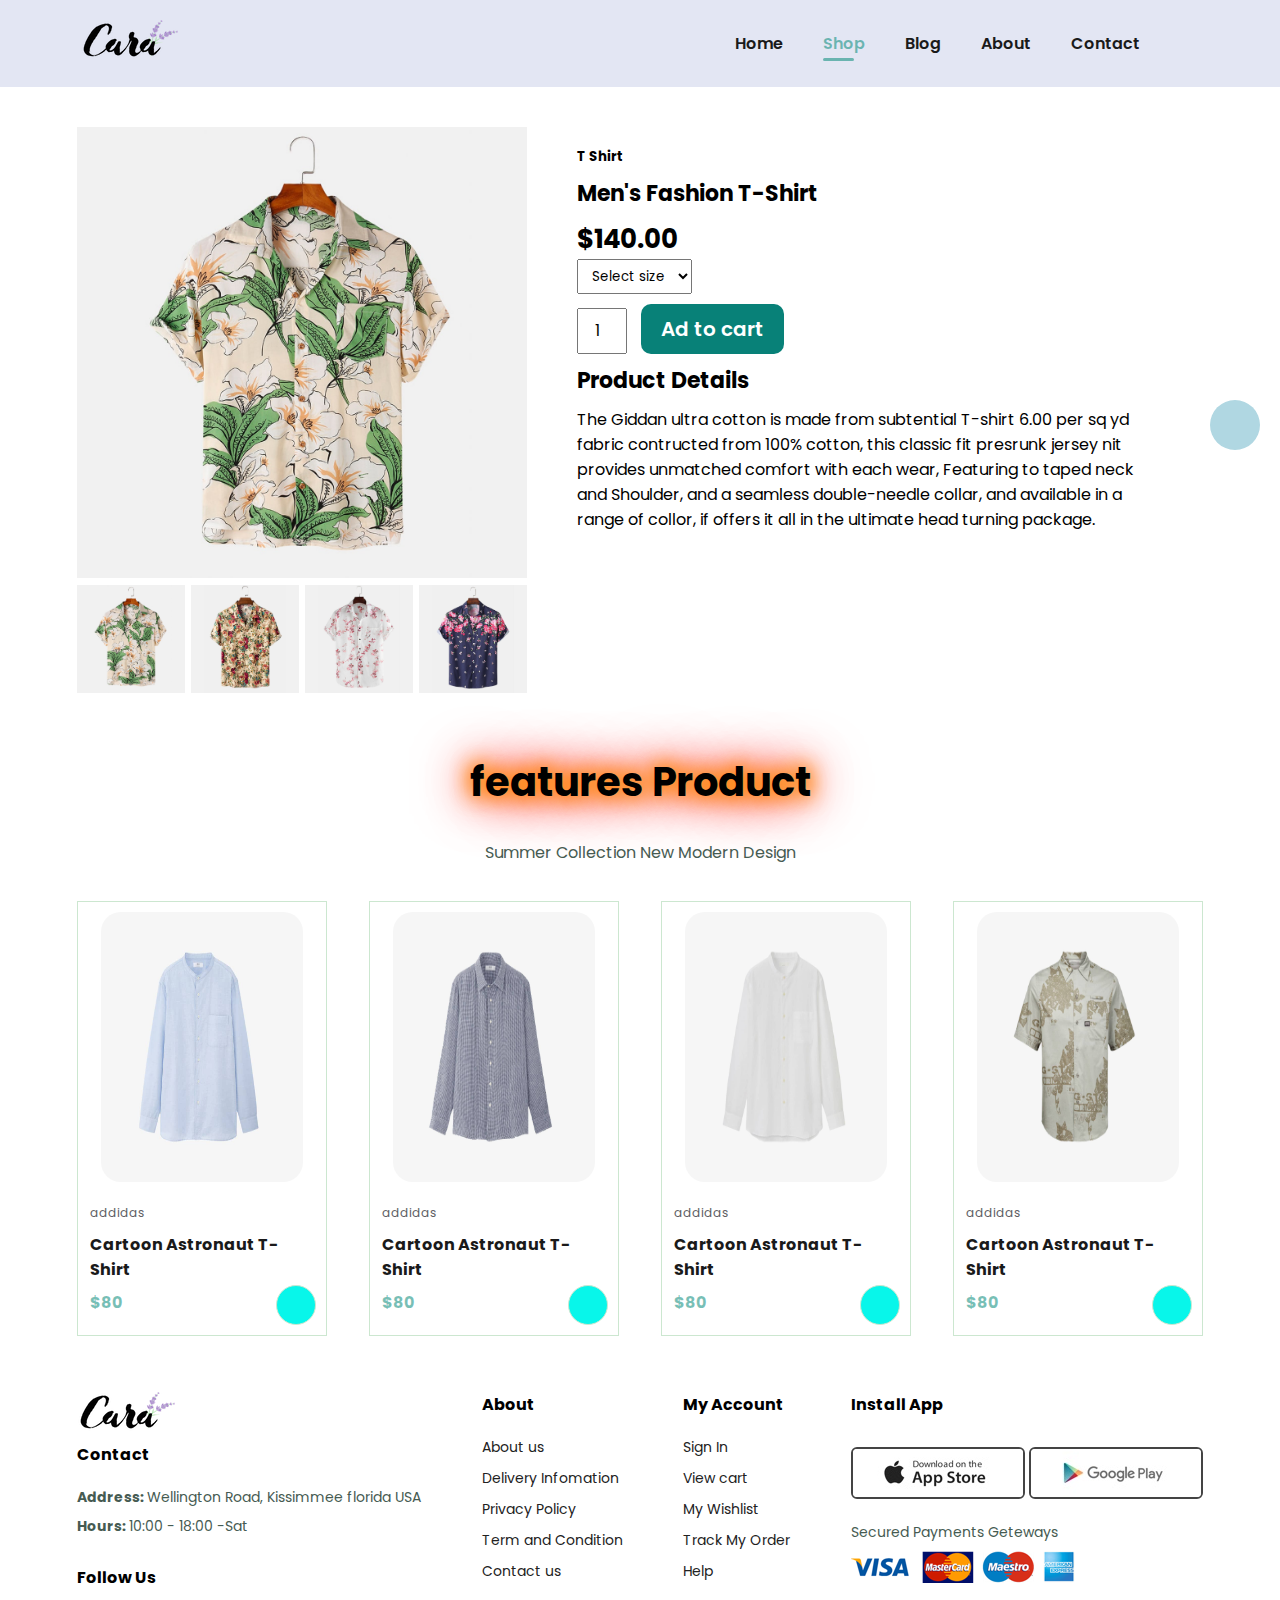
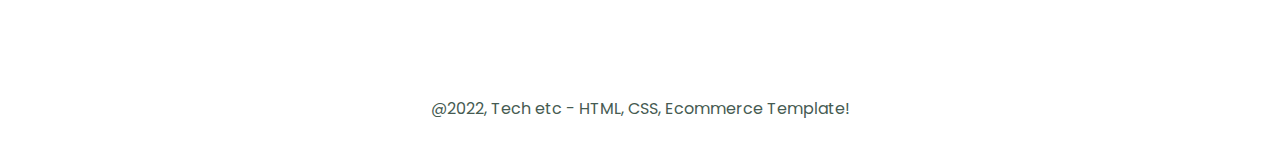
<file: sProduct.html>
<!DOCTYPE html>
<html lang="en">

<head>
    <meta charset="UTF-8">
    <meta name="viewport" content="width=device-width, initial-scale=1.0">
    <title>Ecomerce Portfolio website</title>
    <link rel="stylesheet" href="./css/style.css">
    <!-- google fonts -->
    <link
        href="https://fonts.googleapis.com/css2?family=Poppins:ital,wght@0,100;0,200;0,300;0,400;0,500;0,600;0,700;0,800;0,900;1,100;1,200;1,300;1,400;1,500;1,600;1,700;1,800;1,900&family=Qwitcher+Grypen:wght@400;700&family=Roboto+Condensed:ital,wght@0,100..900;1,100..900&family=Sixtyfour+Convergence&display=swap"
        rel="stylesheet">
    <!-- fonts awesome -->
    <link rel="stylesheet" href="https://cdnjs.cloudflare.com/ajax/libs/font-awesome/6.6.0/css/all.min.css"
        integrity="sha512-Kc323vGBEqzTmouAECnVceyQqyqdsSiqLQISBL29aUW4U/M7pSPA/gEUZQqv1cwx4OnYxTxve5UMg5GT6L4JJg=="
        crossorigin="anonymous" referrerpolicy="no-referrer" />

</head>

<body>

    <!-- header -->
    <section class="header" id="header">
        <a href="index.html"><img src="./img/logo.png" class="logo" alt=""></a>


        <ul class="navbar">
            <li><a href="index.html">Home</a></li>
            <li><a class="active" href="shop.html">Shop</a></li>
            <li><a href="blog.html">Blog</a></li>
            <li><a href="about.html">About</a></li>
            <li><a href="contact.html">Contact</a></li>
            <li><a href="cart.html" class="lg_bag"><i class="fa-solid fa-bag-shopping"></i></a></li>
            <a href="#" class="close" onclick="clapp()"><i class="fa-solid fa-xmark"></i></a>
            <div class="search_bar">
                <form action="">
                    <input type="search" placeholder="search">
                    <button type="submit" class="search_btn" onclick="searchs()">Search</button>
                </form>
            </div>
        </ul>
        <div class="menu" onclick="myMenu()">
            <a href="cart.html"><i class="fa-solid fa-bag-shopping"></i></a>
            <i class="fa-solid fa-bars"></i>
        </div>
    </section>
    <section class="prodetails">
        <div class="single_pro_img">
            <img src="img/f2.jpg" width="100%" id="main_Img" alt="">
            <div class="small_img_group">
                <div class="small_img_col">
                    <img src="img/f2.jpg" width="100%" class="small_img" alt="">
                </div>
                <div class="small_img_col">
                    <img src="img/f3.jpg" width="100%" class="small_img" alt="">
                </div>
                <div class="small_img_col">
                    <img src="img/f4.jpg" width="100%" class="small_img" alt="">
                </div>
                <div class="small_img_col">
                    <img src="img/f5.jpg" width="100%" class="small_img" alt="">
                </div>
            </div>
        </div>
        <div class="single_pro_details">
            <h5>T Shirt</h5>
            <h4>Men's Fashion T-Shirt</h4>
            <h2>$140.00</h2>
            <select name="" id="">
                <option value="">Select size</option>
                <option value="">Small</option>
                <option value="">Large</option>
                <option value="">XL</option>
                <option value="">XXL</option>
            </select>
            <input type="number" value="1">
            <button>Ad to cart</button>
            <h4>Product Details</h4>
            <span>The Giddan ultra cotton is made from subtential T-shirt 6.00 per sq yd fabric contructed from 100%
                cotton, this classic fit presrunk jersey nit provides unmatched comfort with each wear, Featuring to
                taped neck and Shoulder, and a seamless double-needle collar, and available in a range of collor, if
                offers it all in the ultimate head turning package.</span>
        </div>
    </section>

    <section id="product" class="product">
        <h2 contenteditable="true" title="Click to Edit">features Product</h2>
        <p>Summer Collection New Modern Design</p>
        <div class="pro_container">
            <!-- box 1 -->
            <div class="pro" onclick="window.location.href='sProduct.html'">
                <img src="/img/n1.jpg" alt="Product image">
                <div class="desc">
                    <span>addidas</span>
                    <h5>Cartoon Astronaut T-Shirt</h5>
                    <div class="star">
                        <i class="fa-regular fa-star"></i>
                        <i class="fa-regular fa-star"></i>
                        <i class="fa-regular fa-star"></i>
                        <i class="fa-regular fa-star"></i>
                        <i class="fa-regular fa-star"></i>
                    </div>
                    <h4>$80</h4>
                </div>
                <a href="#" class="cart"><i class="fa-solid fa-cart-shopping"></i></a>
            </div> <!-- box 2 -->
            <div class="pro" onclick="window.location.href='sProduct.html'">
                <img src="./img/n2.jpg" alt="Product image">
                <div class="desc">
                    <span>addidas</span>
                    <h5>Cartoon Astronaut T-Shirt</h5>
                    <div class="star">
                        <i class="fa-regular fa-star"></i>
                        <i class="fa-regular fa-star"></i>
                        <i class="fa-regular fa-star"></i>
                        <i class="fa-regular fa-star"></i>
                        <i class="fa-regular fa-star"></i>
                    </div>
                    <h4>$80</h4>
                </div>
                <a href="#" class="cart"><i class="fa-solid fa-cart-shopping"></i></a>
            </div> <!-- box 3 -->
            <div class="pro" onclick="window.location.href='sProduct.html'">
                <img src="./img/n3.jpg" alt="Product image">
                <div class="desc">
                    <span>addidas</span>
                    <h5>Cartoon Astronaut T-Shirt</h5>
                    <div class="star">
                        <i class="fa-regular fa-star"></i>
                        <i class="fa-regular fa-star"></i>
                        <i class="fa-regular fa-star"></i>
                        <i class="fa-regular fa-star"></i>
                        <i class="fa-regular fa-star"></i>
                    </div>
                    <h4>$80</h4>
                </div>
                <a href="#" class="cart"><i class="fa-solid fa-cart-shopping"></i></a>
            </div> <!-- box 4 -->
            <div class="pro" onclick="window.location.href='sProduct.html'">
                <img src="./img/n4.jpg" alt="Product image">
                <div class="desc">
                    <span>addidas</span>
                    <h5>Cartoon Astronaut T-Shirt</h5>
                    <div class="star">
                        <i class="fa-regular fa-star"></i>
                        <i class="fa-regular fa-star"></i>
                        <i class="fa-regular fa-star"></i>
                        <i class="fa-regular fa-star"></i>
                        <i class="fa-regular fa-star"></i>
                    </div>
                    <h4>$80</h4>
                </div>
                <a href="#" class="cart"><i class="fa-solid fa-cart-shopping"></i></a>
            </div> <!-- box 5 -->

        </div>
    </section>
    <div class="popUp_btn" onclick="popUps()">
        <button class="btn"><i class="fa-solid fa-plus"></i></button>
    </div>
    <div class="popUp">
        <ul>
            <li><a href="index.html">Home</a></li>
            <li><a href="contact.html">contact</a></li>
            <li><a href="about.html">About us</a></li>
            <li><a href="">Help</a></li>
        </ul>
    </div>

    <footer>
        <div class="col">
            <img src="./img/logo.png" alt="" class="logo">
            <h2>Contact</h2>
            <p><Strong>Address: </Strong>Wellington Road, Kissimmee florida USA</p>
            <p><Strong>Hours: </Strong>10:00 - 18:00 -Sat</p>
            <div class="follow">

                <h2>Follow Us</h2>
                <div class="icon">
                    <i class="fa-brands fa-facebook"></i>
                    <i class="fa-brands fa-twitter"></i>
                    <i class="fa-brands fa-square-instagram"></i>
                    <i class="fa-brands fa-pinterest"></i>
                </div>
                <i class="fa-brands fa-youtube"></i>
            </div>
        </div>
        <div class="col">
            <h2>About</h2>
            <a href="#">About us</a>
            <a href="#">Delivery Infomation</a>
            <a href="#">Privacy Policy</a>
            <a href="#">Term and Condition</a>
            <a href="#">Contact us</a>
        </div>
        <div class="col">
            <h2>My Account</h2>
            <a href="#">Sign In</a>
            <a href="#">View cart</a>
            <a href="#">My Wishlist</a>
            <a href="#">Track My Order</a>
            <a href="#">Help</a>
        </div>
        <div class="col">
            <h2>Install App</h2>
            <div class="row">
                <img src="./img/app.jpg" alt="">
                <img src="./img/play.jpg" alt="">
            </div>
            <p>Secured Payments Geteways</p>
            <img src="./img/pay.png" alt="">
        </div>
        <div class="copyright">
            <p>@2022, Tech etc - HTML, CSS, Ecommerce Template!</p>
        </div>
    </footer>


    <script>
        let main_Img = document.getElementById("main_Img");
        let small_img = document.getElementsByClassName("small_img");
        small_img[0].onclick = function () {
            main_Img.src = small_img[0].src;
        }
        small_img[1].onclick = function () {
            main_Img.src = small_img[1].src;
        }
        small_img[2].onclick = function () {
            main_Img.src = small_img[2].src;
        }
        small_img[3].onclick = function () {
            main_Img.src = small_img[3].src;
        }
    </script>
    <script src="script.js"></script>
</body>

</html>
</file>
<file: css/style.css>
* {
  margin: 0;
  padding: 0;
  box-sizing: border-box;
  text-decoration: none;
  list-style: none;
  scroll-behavior: smooth;
  font-family: "Poppins", sans-serif;
}

body {
  width: 100%;
  height: 100%;
}

section,
footer {
  padding: 20px 6%;
}

.normal {
  font-size: 16px;
  color: #000;
  background: #ff3838;
  border-radius: 4px;
  border: none;
  outline: none;
  cursor: pointer;
  font-weight: 600;
  transition: .5s ease-in-out;
  padding: 16px 30px;
  animation: Banimate 4s infinite;

  &:hover {
    background: #32ff7e;
    animation: none;
  }
}

button.white {
  font-size: 16px;
  color: #ffffff;
  background: transparent;
  border: 1px solid white;
  outline: none;
  cursor: pointer;
  transition: .5s ease-in-out;
  padding: 10px 20px;
}

@keyframes Banimate {
  0% {
    box-shadow: 0 0 40px black;
    background: #005e05;
  }

  25% {
    box-shadow: 0 0 40px black;
    color: #fff;
    background: #019e30;
  }

  50% {
    box-shadow: 0 0 40px black;
    background: #09ec68;
  }

  75% {
    box-shadow: 0 0 40px black;
    color: #9ef7c3;
    background: #04ff58;
  }

  100% {
    box-shadow: 0 0 40px black;
    background: #EA2027;
  }
}

p {
  font-size: 16px;
  color: #465b52;
  margin: 16px 0 20px 0;
}

/* header */

.header {
  display: flex;
  align-items: center;
  justify-content: space-between;
  padding: 20px 80px;
  background: #E3E6F3;
  z-index: 1001;
  position: sticky;
  top: 0;
  left: 0;
  width: 100%;
  transition: .5s ease-in-out;

  .menu {
    display: none;
    color: #000;
  }

  .close i {
    position: absolute;
    top: 20px;
    left: 20px;
    color: #f01616;
    font-size: 24px;
    cursor: pointer;
  }


}

.header.activeScroll {
  box-shadow: 0 16px 15px rgb(0, 0, 0, 0.06);
  /* background: hsl(180, 72%, 80%); */
  background: #b9f7f3;
}

.banner.activeY {
  width: 100%;
  opacity: 1;
  transition: .5s ease-in-out;
}

.header.longscroll {
  color: #fff;
  background: rgb(146, 2, 2);
}


.navbar {
  display: flex;
  align-items: center;
  justify-content: center;

  .search_bar {
    display: none;
  }

  .close {
    display: none;
  }
}

.navbar li {
  list-style: none;
  padding: 0 20px;
}

.navbar li a {
  text-decoration: none;
  font-weight: 600;
  font-size: 16px;
  color: #1a1a1a;
  transition: .5s ease-in-out;
  position: relative;
}

.navbar li a:hover,
.navbar li a.active {
  color: #0878;
}

.navbar li a::after {
  position: absolute;
  bottom: -6px;
  left: 0;
  content: '';
  width: 0;
  height: 2px;
  background: #0878;
  transition: .5s ease-in-out;
  isolation: isolate;
}

.navbar li a:hover::after {
  width: 50%;
}

.navbar li a.active::after {
  position: absolute;
  bottom: -6px;
  left: 0;
  content: '';
  width: 74%;
  height: 3px;
  background: #0878;
  transition: .5s ease-in-out;
  border-radius: 10px;
}

/* hero section */

.hero {
  background-image: url('..//./img/hero4.png');
  height: 90vh;
  width: 100%;
  background-position: top 25% right 30%;
  background-size: cover;
  padding: 0 50px;
  display: flex;
  flex-direction: column;
  align-items: start;
  justify-content: center;

}

.hero h4 {
  padding-bottom: 16px;
}

.hero h1 {
  color: #0878;
  font-size: 40px;
}

.hero button {
  background-image: url('..//./img/button.png');
  background-repeat: no-repeat;
  background-position: center;
  border: none;
  background-color: transparent;
  outline: none;
  color: #0878;
  cursor: pointer;
  font-weight: 600;
  font-size: 16px;
  padding: 14px 80px 14px 66px;
}

.popUp_btn {
  position: fixed;
  bottom: 50%;
  right: 20px;
  height: 50px;
  width: 50px;

  button {
    background: rgb(176, 215, 226);

    font-size: 26px;
    cursor: pointer;
    color: #555;
    height: 100%;
    width: 100%;
    border-radius: 50%;
    border: none;
    outline: none;
  }
}

.popUp {
  display: none;
  position: fixed;
  bottom: 0;
  right: 0;
  height: 300px auto;
  width: 150px;
  background: #666;
  color: #222;

  ul li {
    text-align: center;
    display: block;
    border-radius: 10px;
    cursor: pointer;
    margin-top: 10px;
    padding: 10px;
    text-transform: capitalize;

    &:hover {
      /* border: 1px solid #fff; */
      background: #333;
    }

    a {
      color: #fff;
      text-decoration: none;
      display: block;
      font-size: 16px;
      font-weight: 700;
    }
  }
}

.popUp.popActive {
  display: block;
}





/* features */
.features {
  padding: 40px 80px;
  display: flex;
  align-items: center;
  justify-content: space-between;
  flex-wrap: wrap;
}

.features .fe_box {
  width: 180px;
  text-align: center;
  padding: 20px 16px;
  box-shadow: 20px 20px 30px rgba(0, 0, 0, 0.03);
  border: 1px solid #cce7d0;
  border-radius: 4px;
  margin: 16px 0;
  transition: all 0.3s ease-in-out;

  &:hover {
    box-shadow: 10px 10px 60px #031321;
    cursor: pointer;
  }

  img {
    width: 100px;
    margin-bottom: 10px;

  }

  h6 {
    padding: 9px 8px 6px 8px;
    line-height: 1;
    background-color: #fddde4;
    color: #0878;
    border-radius: 40px;
    display: inline-block;
  }

  &:nth-child(2) h6 {
    background: #cedbbc;
  }

  &:nth-child(3) h6 {
    background: #e75a5ab2;
  }

  &:nth-child(4) h6 {
    background: #96abe6;
  }

  &:nth-child(5) h6 {
    background: #8be9e9;
  }

  &:nth-child(6) h6 {
    background: #a4e9b3;
  }
}


/* product */
.product {
  text-align: center;

  h2 {
    font-size: 40px;
    padding: 12px;
    color: #000;
    text-shadow: 0 0 20px #ff9900,
      0 0 20px #ff6600,
      0 0 40px #ff3300,
      0 0 60px #ff0000;
  }

  .pro_container {
    display: flex;
    align-items: center;
    justify-content: space-between;
    flex-wrap: wrap;
  }

  .pro {
    width: 250px;
    height: auto;
    /* max-width: 280px; */
    padding: 10px 12px;
    border: 1px solid #cce7d0;
    cursor: pointer;
    margin: 16px 0;
    transition: 0.5s ease-in-out;
    position: relative;

    &:hover {
      box-shadow: 0 0 40px rgba(0, 0, 0, 0.212);
      scale: 1.1;
      transform: translateY(-6px);
    }

    img {
      width: 90%;
      height: 30vh;
      border-radius: 20px;
    }

    .desc {
      text-align: start;
      padding: 10px 0;

      span {
        color: #606063;
        font-size: 12px;
      }

      h5 {
        padding-top: 8px;
        color: #1a1a1a;
        font-size: 16px;
      }

      i {
        font-size: 12px;
        color: rgb(243, 181, 25);
      }

      h4 {
        padding-top: 8px;
        font-size: 16px;
        font-weight: 700;
        color: #0878;
      }
    }

    .cart {
      width: 40px;
      height: 40px;
      border-radius: 50%;
      background: #08f6ea;
      /* font-weight: 500; */
      color: #0878;
      border: 1px solid #cce7d0;
      position: absolute;
      bottom: 10px;
      right: 10px;
      display: flex;
      align-items: center;
      justify-content: center;
      transition: 1 ease-in-out;
      overflow: hidden;
    }
  }
}

/* banner */
.banner {
  display: flex;
  align-items: center;
  justify-content: center;
  flex-direction: column;
  text-align: center;
  background-image: url(..//img/banner2.jpg);
  width: 100%;
  height: 50vh;
  background-position: center;
  background-size: cover;
  opacity: 0;
  transition: 1s ease-in-out;
  animation: myAnimate 8s infinite;

  h2 {
    color: #fff;
    padding: 10px 0;
    font-size: 30px;

    span {
      color: #ff3838;
    }
  }

  h4 {
    font-size: 16px;
    color: #ff3838;
  }
}

@keyframes myAnimate {
  0% {
    background-image: url("https://img.freepik.com/premium-photo/plain-white-collar-shirt_140645-225.jpg?w=740");
  }

  50% {
    background-image: url(..//img/n8.jpg);
  }

  100% {
    background-image: url(..//./img/f1.jpg);
  }
}

.sm_banner {
  display: flex;
  justify-content: space-between;
  gap: 20px;
  flex-wrap: wrap;

  .banner_box {
    display: flex;
    align-items: flex-start;
    justify-content: center;
    flex-direction: column;
    background-image: url(..//img/b17.jpg);
    padding: 28px;
    height: 50vh;
    width: 48%;
    background-position: center;
    background-size: cover;

    h4 {
      color: white;
      font-size: 20px;
      font-weight: 600;
    }

    h2 {
      font-size: 28px;
      color: white;
      font-weight: 600;
    }

    span {
      font-size: 16px;
      color: white;
      font-weight: 500;
      padding-bottom: 16px;
    }
  }

  .banner_box:hover button {
    background: #088178;
    border: 1px solid #08f6ea;
  }

  .banner_box2 {
    background-image: url(..//img/b10.jpg);
  }
}

iframe {
  width: 100%;
  height: 80vh;
  padding: 40px 6%;
}

.banner3 {
  display: flex;
  justify-content: space-between;
  flex-wrap: wrap;

  .banner_box2 {
    background-image: url(..//img/b4.jpg);
  }

  .banner_box3 {
    background-image: url(..//img/b18.jpg);
  }

}

.banner_box {
  display: flex;
  align-items: flex-start;
  justify-content: center;
  flex-direction: column;
  background-image: url(..//img/b10.jpg);
  padding: 10px;
  margin-bottom: 20px;
  height: 30vh;
  width: 30%;
  background-position: center;
  background-size: cover;

  h2 {
    color: white;
    font-size: 22px;
    font-weight: 900;
    text-transform: uppercase;
  }

  h3 {
    font-size: 16px;
    color: #e92424;
    font-weight: 500;
    text-transform: capitalize;
  }
}


/* newsletter */
.newsletter {
  display: flex;
  align-items: center;
  justify-content: space-between;
  /* flex-wrap: wrap; */
  /* background-image: url(..//img/b20.jpg); */
  /* background-repeat: no-repeat; */
  /* background-position: center; */
  background: #041e42;
  object-fit: cover;
  height: 40vh;
  width: 100%;

  .newstext {
    h2 {
      color: white;
      font-weight: 700;
    }

    p {
      font-size: 16px;
      color: #818ea0;
      font-weight: 500;
    }
  }



  p span {
    color: #ffbd27;
    text-decoration: underline;
    cursor: pointer;
  }

  form {
    display: flex;
    width: 50%;

    .email_btn {
      padding: 6px 1rem;
      color: #fff;
      background: #019e30;
      border: none;
      outline: none;
      cursor: pointer;
      font-weight: 700;
      width: 20%;
      border-top-right-radius: 6px;
      border-bottom-right-radius: 6px;
      transition: .6s ease-in-out;

      &:hover {
        background: #019e30b7;
      }
    }

    input {
      padding: 0 1.24rem;
      color: #666;
      outline: none;
      border: 1px solid transparent;
      height: 3.12rem;
      width: 100%;
      border-radius: 6px;
      font-size: 16px;
      border-top-right-radius: 0;
      border-bottom-right-radius: 0;
    }
  }
}


/* footer */
footer {
  display: flex;
  justify-content: space-between;
  flex-wrap: wrap;

  .col {
    display: flex;
    align-items: flex-start;
    margin-bottom: 20px;
    flex-direction: column;


    h2 {
      font-size: 16px;
      margin-bottom: 20px;
    }

    p {
      font-size: 14px;
      margin: 0 0 8px 0;
    }

    a {
      text-decoration: none;
      margin-bottom: 10px;
      font-size: 14px;
      color: #222;

      &:hover {
        color: #08f6ea;
      }
    }
  }

  .logo {
    margin-bottom: 10px;
  }

  .follow {
    margin-top: 20px;

    i {
      cursor: pointer;
      padding-right: 8px;
      color: #465b52;
      transition: .6s ease-in-out;

      &:hover {
        color: #088178;
        transform: translateY(-6px) scale(1.5);
      }
    }
  }

  .col .row img {
    border: 2px solid #444;
    border-radius: 6px;
    cursor: pointer;

  }

  .row img {
    margin: 10px 0 16px 0;
    cursor: pointer;
  }

  .copyright {
    width: 100%;
    text-align: center;
  }
}

/* shop page */
.page_header {
  background-image: url(../img/b1.jpg);
  background-repeat: no-repeat;
  width: 100%;
  height: 40vh;
  display: flex;
  align-items: center;
  justify-content: center;
  flex-direction: column;
  padding: 16px;
  background-size: cover;

  h2,
  p {
    color: white;
  }
}


/* blog page */
.page_header.blog_header {
  background-image: url(..//./img/b19.jpg);
}

.blog {
  padding: 150px 150px 0 150px;

  .blog_box {
    display: flex;
    align-items: center;
    width: 100%;
    position: relative;
    padding-bottom: 80px;

    .blog_img {
      width: 50%;
      margin-right: 40px;
      cursor: pointer;

      img {
        width: 100%;
        height: 300px;
        transition: .5s;

        &:hover {
          scale: 1.06;
        }
      }
    }

    h1 {
      position: absolute;
      top: -50px;
      left: 0;
      font-weight: 700;
      color: #c9cbce;
      font-size: 60px;
      z-index: -10;
    }
  }

  .blog_text {
    width: 50%;

    a {
      text-decoration: none;
      font-size: 16px;
      color: #000;
      font-weight: 700;
      position: relative;
      transition: .3s;

      &:hover {
        color: #088178;
      }

      &::after {
        content: '';
        width: 50px;
        height: 2px;
        background: #000;
        position: absolute;
        top: 4px;
        right: -60px;
      }
    }

    a:hover::after {
      background: #088178;
    }
  }
}

.pagination {
  text-align: center;

  a {
    text-decoration: none;
    background: #088178;
    padding: 10px 20px;
    border-radius: 6px;
    color: white;
    font-weight: 600;

    i {
      font-weight: 600;
      font-size: 16px;
    }
  }
}

.containerA {
  display: inline-block;
  text-align: center;

  .text {
    overflow: hidden;
    white-space: nowrap;
    border-right: 2px solid #000;
    animation: typing 2.5s infinite alternate;
  }
}

/* sigle product */
.prodetails {
  display: flex;
  margin-top: 20px;

  .single_pro_details {
    width: 50%;
    padding-top: 20px;

    h4 {
      font-size: 22px;
      margin: 10px 0;
    }

    h2 {
      font-size: 26px;
    }

    select {
      display: block;
      padding: 6px 10px;
      margin-bottom: 10px;

      &:focus {
        outline: none;
      }
    }

    input {
      width: 50px;
      height: 46px;
      margin-right: 10px;
      font-size: 16px;
      text-align: center;
      padding-left: 6px;

      &:focus {
        outline: none;
      }

      span {
        line-height: 24px;
      }
    }

    button {
      padding: 10px 20px;
      background: #088178;
      color: #fff;
      border: none;
      outline: none;
      cursor: pointer;
      font-size: 20px;
      font-weight: 600;
      border-radius: 10px;

      &:active {
        filter: brightness(50%);
      }
    }
  }
}

.single_pro_img {
  width: 40%;
  margin-right: 50px;
}

.small_img_group {
  display: flex;
  justify-content: space-between;

  .small_img_col {
    flex-basis: 24%;
    cursor: pointer;
  }
}

/* about page */
.about_header {
  background-image: url(../img/about/banner.png);
  height: 50vh;
}

.about_head {
  display: flex;
  align-items: center;

  img {
    width: 50%;
  }

  .about_text {
    padding-left: 40px;

    marquee {
      cursor: default;
    }
  }
}

.about_video {
  text-align: center;

  .video {
    width: 70%;
    height: 100%;
    margin: 30px auto 0 auto;

    video {
      width: 100%;
      height: 100%;
      border-radius: 20px;
    }
  }
}

/* contact page */
.contact_details {
  display: flex;
  align-items: center;
  justify-content: space-between;

  .details {
    width: 40%;

    span,
    .form_details span {
      font-size: 12px;
    }

    h2 {
      font-size: 26px;
      line-height: 30px;
      font-weight: 600;
      padding: 20px 0;
    }

    h3 {
      font-size: 16px;
      padding-bottom: 20px;
    }

    li {
      display: flex;
      list-style: none;
      padding: 10px 0;

      i {
        font-size: 14px;
        margin-right: 22px;
      }

      p {
        margin: 0;
        font-size: 14px;
        color: #555;
      }
    }
  }

  .map {
    width: 55%;
    height: 400px;

    iframe {
      width: 100%;
      height: 100%;
    }
  }


}

.form_details {
  padding: 80px;
  margin: 30px;
  display: flex;
  justify-content: space-between;
  border: 1px solid #e1e1e1;

  .people div {
    padding-bottom: 25px;
    display: flex;
    align-items: start;

    img {
      width: 60px;
      height: 60px;
      object-fit: cover;
      margin-right: 16px;
    }

    p {
      margin: 0;
      font-size: 16px;
      line-height: 25px;

      span {
        display: block;
        font-size: 16px;
        font-weight: 600;
        color: #000;
      }
    }
  }
}

form {
  width: 60%;
  display: flex;
  flex-direction: column;
  align-items: flex-start;

  input,
  textarea {
    width: 100%;
    margin-bottom: 20px;
    outline: none;
    border: 1px solid #e1e1e1;
    padding: 12px 16px;
    border-radius: 6px;

    &:focus {
      border: 1px solid #088178;
    }
  }

  button {
    padding: 10px 20px;
    background: #088178;
    outline: none;
    border: none;
    border-radius: 6px;
    cursor: pointer;
    font-size: 20px;
    font-weight: 600;
    color: #fff;

    &:active {
      filter: brightness(60%);
    }
  }
}


/* cart page */
.cart {
  overflow-x: scroll;

  table {
    width: 100%;
    border-collapse: collapse;
    table-layout: fixed;
    white-space: nowrap;

    img {
      width: 80px;
    }

    td:nth-child(1) {
      text-align: center;
      width: 100px;
    }

    td:nth-child(2) {
      text-align: center;
      width: 150px;
    }

    td:nth-child(3) {
      text-align: center;
      width: 250px;
    }

    td:nth-child(4),
    td:nth-child(5),
    td:nth-child(6) {
      text-align: center;
      width: 150px;
    }

    td:nth-child(5) input {
      width: 60px;
      padding: 10px 5px 10px 15px;
    }

    thead {
      border: 1px solid #e1e1e1;
      border-left: none;
      border-right: none;

      td {
        font-weight: 700;
        text-transform: uppercase;
        font-size: 14px;
        padding: 20px 0;
      }
    }

    tbody tr td {
      padding-top: 16px;
    }

    tbody td {
      font-size: 12px;
    }
  }
}

.cart_add {
  display: flex;
  flex-wrap: nowrap;
  justify-content: space-between;

  .cart_coupon {
    width: 50%;
    margin: 30px;

    h3 {
      padding-bottom: 16px;
    }

    input {
      padding: 10px 20px;
      outline: none;
      width: 60%;
      margin-right: 10px;
      border: 1px solid #e1e1e1;
    }

    .normal_cart {
      padding: 10px 16px;
      background: #088178;
      color: #fff;
      border-radius: 4px;
      border: none;
      cursor: pointer;
      font-weight: 500;

      &:active {
        filter: brightness(50%);
      }
    }
  }

  .subtotal {
    width: 50%;
    margin-bottom: 30px;
    padding: 30px;
    border: 1px solid #e1e1e1;

    h3 {
      padding-bottom: 16px;
    }

    table {
      width: 50%;
      border-collapse: collapse;
      margin-bottom: 20px;

      td {
        width: 50%;
        border: 1px solid #e2e9e2;
        padding: 10px;
        font-size: 14px;
      }


    }
  }

  .normal_cart {
    padding: 10px 16px;
    background: #088178;
    color: #fff;
    border-radius: 4px;
    border: none;
    cursor: pointer;
    font-weight: 500;

    &:active {
      filter: brightness(50%);
    }
  }
}

@keyframes typing {
  from {
    width: 0;
  }

  to {
    width: 100%;
  }
}

@media screen and (max-width: 768px) {

  section,
  footer {
    padding: 16px 40px;
  }

  .header {
    .menu {
      display: block;
      position: absolute;
      top: 10px;
      right: 40px;
      font-size: 30px;
      cursor: pointer;
      z-index: -1;

      a {
        color: #000;
        margin-right: 10px;
      }
    }
  }

  .navbar {
    display: flex;
    align-items: flex-start;
    justify-content: center;
    flex-direction: column;
    gap: 10px;
    position: fixed;
    top: 0;
    right: -100%;
    height: 100vh;
    width: 50%;
    background: #E3E6F3;
    box-shadow: 0 40px 60px #0000001c;
    transition: .2s ease-in-out;

    .lg_bag {
      display: none;
    }

    .close {
      display: block;
    }

    .search_bar {
      display: grid;
      align-items: center;
      flex-direction: column;
      /* padding: 10px 10px; */
      width: 100%;
      height: 100px;
      transform: translateY(-48%);

      form {
        width: 90%;
        margin: 0 auto;

        input {
          padding: 10px 30px;
          border-radius: 10px;
          outline: none;
          border: 1px solid #019e30;
          width: 90%;

          &::placeholder {
            font-weight: 800;
            font-size: 16px;
          }
        }

        .search_btn {
          padding: 10px 20px;
          border: none;
          outline: none;
          background: #019e30;
          border-radius: 10px;
          cursor: pointer;
          width: 90%;
          margin-top: 10px;
        }
      }
    }

    li {
      margin-bottom: 20px;
    }
  }

  .navbar.newNav {
    right: 0;
  }

  .menu.newNav {
    display: none;
  }

  .hero {
    padding: 0 10px;
    background-position: top 30% right 30%;
    height: 80vh auto;
  }

  .features {
    justify-content: center;

    .fe_box {
      margin: 12px 12px;
    }
  }

  .product .pro_container {
    justify-content: center;

    .pro {
      margin: 14px;
    }
  }

  .banner {
    height: 40vh;
  }

  .sm_banner {
    display: inline-flex;
    flex-direction: column;
    width: 100%;
    flex-wrap: nowrap;

    .banner_box {
      width: 98%;
      margin: 0 auto;
    }
  }

  .banner3 {
    padding: 0 40px;
  }

  .banner_box {
    width: 28%;
    /* margin: 0 auto;
    margin-top: 20px; */
  }

  .newsletter form {
    width: 90%;

    .email_btn {
      width: 40%;
    }
  }

  .blog {
    padding: 100px 20px 0 20px;
  }

  /* contact page */
  .form_details {
    padding: 40px;

    form {
      width: 50%;
    }
  }
}

@media screen and (max-width: 460px) {
  section {
    padding: 20px 10px;
  }

  .header {
    padding: 10px 20px;
    width: 100%;

    .menu {
      top: 10px;
      right: 20px;
    }
  }

  .navbar {
    width: 100%;
  }

  .hero {
    padding: 0 20px;
    background-position: 60%;


    h2 {
      font-size: 30px;
    }

    h1 {
      font-size: 36px;
    }

    h4 {
      font-size: 20px;
      text-align: left;
      display: block;
      width: 100%;
    }
  }

  .features {
    justify-content: space-between;
    width: 100%;
    padding: 20px 10px;
  }

  .features .fe_box {
    width: 150px;
    margin: 0 0 16px 0;
  }

  .banner3 {
    padding: 0 20px;

    .banner_box {
      width: 100%;
    }
  }

  .newsletter {
    width: 100%;
    display: grid;
    height: auto;
    padding: 40px 20px;

    form {
      /* display: grid;
      justify-content: center;
      align-items: center;
      flex-direction: column; */
      width: 100%;
      padding: 0;
    }

    .email_btn {
      width: 100%;
      padding: 10px 10px;

    }
  }

  /* single page */
  .prodetails {
    display: flex;
    flex-direction: column;

    .single_pro_img {
      width: 100%;
      margin-right: 0;
    }

    .single_pro_details {
      width: 100%;
      padding: 20px;
      margin-left: 10px;
    }
  }

  /* blog page */
  .blog {
    padding: 100px 20px 0 20px;

    .blog_box {
      display: flex;
      flex-direction: column;
      align-items: flex-start;

      .blog_img {
        width: 100%;
        margin-right: 0;
        margin-bottom: 30px;
      }
    }

    .blog_text {
      width: 100%;
    }
  }

  /* about head */
  .about_head {
    flex-direction: column;

    img {
      width: 100%;
      margin-bottom: 20px;
    }

    .about_text {
      margin-left: 0;
    }
  }

  .about_video {
    .video {
      width: 100%;
    }
  }

  /* contact page */
  .contact_details {
    flex-direction: column;

    .details {
      width: 100%;
      height: 400px;
    }

    .map {
      width: 100%;
    }


  }

  .form_details {
    margin: 30px;
    padding: 30px 10px;
    flex-wrap: wrap;

    form {
      margin-bottom: 30px;
      width: 100%;
    }
  }

  /* cart page */
  .cart_add {
    flex-direction: column;
    flex-wrap: wrap;

    .cart_coupon {
      width: 100%;
      margin: 0;
    }

    .subtotal {
      width: 100%;
      padding: 20px;
      margin: 0;

      table {
        width: 100%;
      }

      .normal_cart {
        display: block;
        width: 100%;
      }
    }
  }
}
</file>
